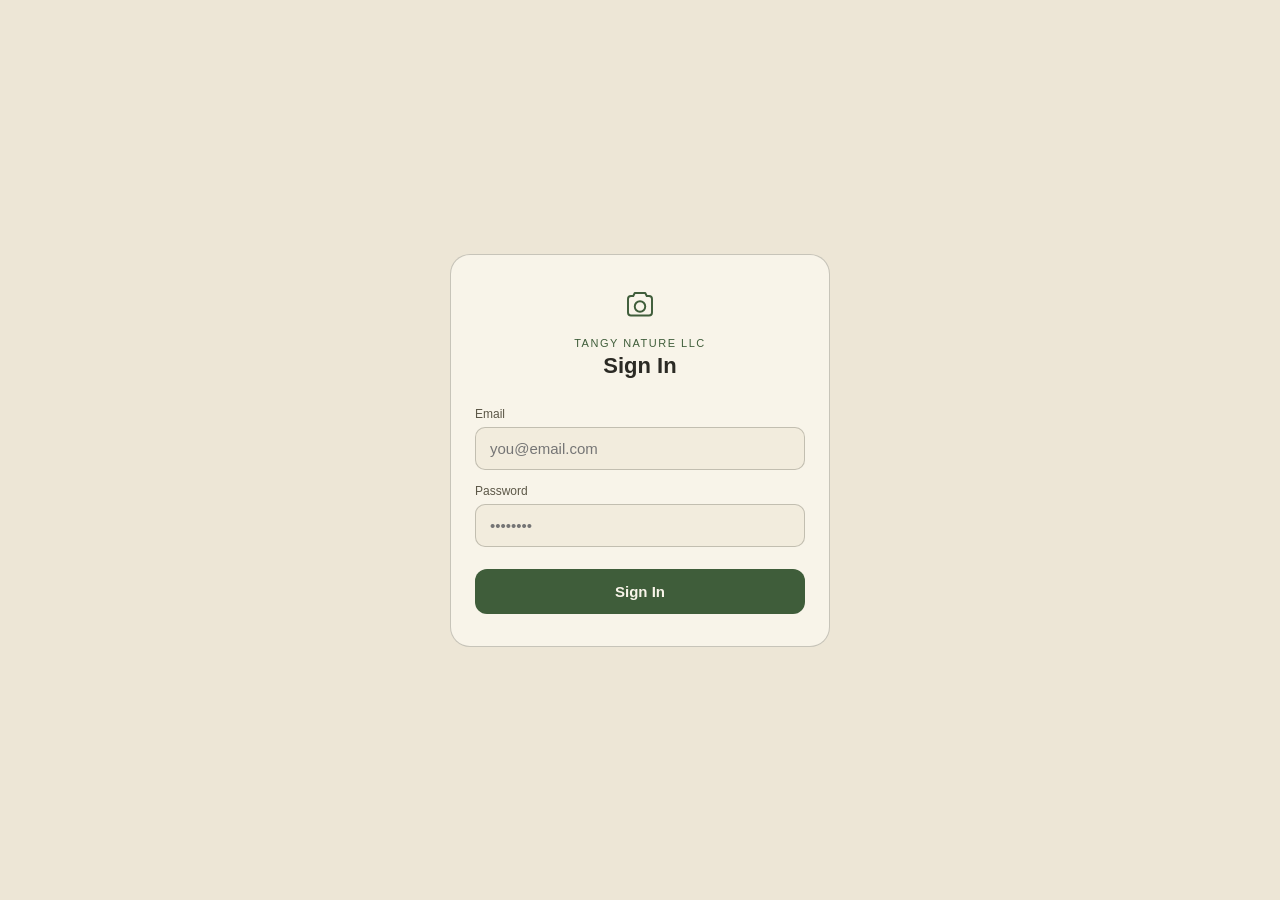
<file: index.html>
<!DOCTYPE html>
<html lang="en">
<head>
<meta charset="UTF-8">
<meta name="viewport" content="width=device-width, initial-scale=1.0">
<meta name="apple-mobile-web-app-capable" content="yes">
<meta name="apple-mobile-web-app-status-bar-style" content="black-translucent">
<meta name="apple-mobile-web-app-title" content="Tangy Nature">
<meta name="theme-color" content="#ede6d6" id="theme-color-meta">
<link rel="manifest" href="manifest.json">
<link rel="apple-touch-icon" href="icon-192.png">
<title>Tangy Nature LLC</title>
<!-- No build step means inline event handlers/styles are load-bearing, so
     script-src/style-src need 'unsafe-inline'. The real value here is
     connect-src: even if a future unescaped sink let a script run, it can
     only talk to this origin and Supabase — nowhere to exfiltrate a stolen
     token to. -->
<meta http-equiv="Content-Security-Policy" content="default-src 'self'; script-src 'self' 'unsafe-inline'; style-src 'self' 'unsafe-inline' https://fonts.googleapis.com; font-src https://fonts.gstatic.com; img-src 'self' data:; connect-src 'self' https://euulsabzjzrdrhmgzxfu.supabase.co; object-src 'none'; base-uri 'self'; frame-ancestors 'none';">
<link href="https://fonts.googleapis.com/css2?family=DM+Mono:wght@400;500&family=DM+Sans:wght@300;400;500;600&family=Source+Serif+4:wght@500;600&display=swap" rel="stylesheet">
<script>
(function(){
  try {
    var saved = localStorage.getItem('tn_theme');
    if (saved === 'light' || saved === 'dark') document.documentElement.setAttribute('data-theme', saved);
  } catch (e) {}
})();
</script>
<link rel="stylesheet" href="styles.css">
</head>
<body>

<!-- LOGIN SCREEN -->
<div id="login-screen" style="position:fixed;inset:0;background:var(--bg);z-index:500;display:flex;align-items:center;justify-content:center;padding:24px;">
  <div style="background:var(--bg2);border:0.5px solid var(--border2);border-radius:20px;padding:32px 24px;width:100%;max-width:380px;">
    <div style="text-align:center;margin-bottom:28px;">
      <div style="margin-bottom:10px;color:var(--amber);"><svg width="36" height="36" viewBox="0 0 24 24" fill="none" stroke="currentColor" stroke-width="1.3"><path d="M4 8a2 2 0 012-2h1.5l1-2h7l1 2H18a2 2 0 012 2v9a2 2 0 01-2 2H6a2 2 0 01-2-2V8z" stroke-linejoin="round"/><circle cx="12" cy="13" r="3.5"/></svg></div>
      <div style="font-size:11px;font-weight:500;letter-spacing:1.5px;color:var(--amber);text-transform:uppercase;margin-bottom:4px;">Tangy Nature LLC</div>
      <div style="font-size:22px;font-weight:600;">Sign In</div>
    </div>
    <div style="margin-bottom:14px;">
      <label style="font-size:12px;font-weight:500;color:var(--text2);display:block;margin-bottom:6px;">Email</label>
      <input id="login-email" type="email" placeholder="you@email.com" style="width:100%;background:var(--bg3);border:0.5px solid var(--border2);border-radius:10px;padding:12px 14px;color:var(--text);font-family:'DM Sans',sans-serif;font-size:15px;outline:none;">
    </div>
    <div style="margin-bottom:22px;">
      <label style="font-size:12px;font-weight:500;color:var(--text2);display:block;margin-bottom:6px;">Password</label>
      <input id="login-password" type="password" placeholder="••••••••" style="width:100%;background:var(--bg3);border:0.5px solid var(--border2);border-radius:10px;padding:12px 14px;color:var(--text);font-family:'DM Sans',sans-serif;font-size:15px;outline:none;" onkeydown="if(event.key==='Enter')doLogin()">
    </div>
    <div id="login-error" style="font-size:13px;color:var(--red);margin-bottom:14px;display:none;text-align:center;"></div>
    <button onclick="doLogin()" id="login-btn" style="width:100%;padding:14px;border-radius:12px;border:none;background:var(--amber);color:var(--on-accent);font-size:15px;font-weight:600;cursor:pointer;font-family:'DM Sans',sans-serif;">Sign In</button>
  </div>
</div>

<div class="app" id="main-app" style="display:none;">

  <!-- TOAST -->
  <div class="toast" id="toast"></div>

  <!-- GLOBAL LOADER -->
  <div id="global-loader" style="display:none;position:fixed;inset:0;background:var(--bg-translucent);z-index:400;flex-direction:column;align-items:center;justify-content:center;gap:12px;">
    <div style="width:36px;height:36px;border:3px solid var(--bg4);border-top-color:var(--amber);border-radius:50%;animation:spin 0.7s linear infinite;"></div>
    <div style="font-size:13px;color:var(--text2);" id="loader-text">Loading…</div>
  </div>

  <!-- DASHBOARD PAGE -->
  <div class="page active" id="page-dashboard">
    <div class="header">
      <div class="header-top">
        <div>
          <div class="header-label" id="dash-header-label">Tangy Nature LLC</div>
          <div class="header-title">Dashboard</div>
          <div class="header-meta" style="font-size:12px;color:var(--text3);margin-top:2px;" id="dash-date"></div>
        </div>
        <div style="display:flex;align-items:center;gap:8px;flex-shrink:0;">
        <div style="position:relative;flex-shrink:0;" data-write-action>
          <button onclick="toggleLogMenu()" id="log-btn" aria-label="Log a record" aria-haspopup="true" style="height:32px;padding:0 12px;border-radius:16px;background:var(--amber);color:var(--on-accent);border:none;font-size:12px;font-weight:600;cursor:pointer;display:flex;align-items:center;gap:5px;font-family:'DM Sans',sans-serif;">
            <svg width="14" height="14" viewBox="0 0 24 24" fill="none" stroke="currentColor" stroke-width="2"><path d="M12 5v14M5 12h14" stroke-linecap="round"/></svg>
            Log
          </button>
          <div id="log-menu" style="display:none;position:absolute;top:38px;right:0;background:var(--bg2);border:0.5px solid var(--border2);border-radius:12px;box-shadow:0 8px 24px var(--shadow-color);padding:6px;min-width:170px;z-index:50;">
            <button onclick="closeLogMenu();openSheet('sku-sheet')" style="width:100%;text-align:left;background:none;border:none;padding:8px 10px;font-size:12px;color:var(--text2);cursor:pointer;display:flex;align-items:center;gap:8px;font-family:'DM Sans',sans-serif;">
              <svg width="14" height="14" viewBox="0 0 24 24" fill="none" stroke="currentColor" stroke-width="1.5"><path d="M4 6h16M4 10h16M4 14h10M4 18h7" stroke-linecap="round"/></svg>
              Catalog
            </button>
            <button onclick="closeLogMenu();openSheet('purchase-sheet')" style="width:100%;text-align:left;background:none;border:none;padding:8px 10px;font-size:12px;color:var(--text2);cursor:pointer;display:flex;align-items:center;gap:8px;font-family:'DM Sans',sans-serif;">
              <svg width="14" height="14" viewBox="0 0 24 24" fill="none" stroke="currentColor" stroke-width="1.5"><path d="M6 2L3 6v14a2 2 0 002 2h14a2 2 0 002-2V6l-3-4z"/><path d="M3 6h18M16 10a4 4 0 01-8 0" stroke-linecap="round"/></svg>
              Purchase
            </button>
            <button onclick="closeLogMenu();openSheet('sale-sheet')" style="width:100%;text-align:left;background:none;border:none;padding:8px 10px;font-size:12px;color:var(--text2);cursor:pointer;display:flex;align-items:center;gap:8px;font-family:'DM Sans',sans-serif;">
              <svg width="14" height="14" viewBox="0 0 24 24" fill="none" stroke="currentColor" stroke-width="1.5"><path d="M12 2v20M17 5H9.5a3.5 3.5 0 000 7h5a3.5 3.5 0 010 7H6" stroke-linecap="round"/></svg>
              Sale
            </button>
            <button onclick="closeLogMenu();openExpenseSheet()" style="width:100%;text-align:left;background:none;border:none;padding:8px 10px;font-size:12px;color:var(--text2);cursor:pointer;display:flex;align-items:center;gap:8px;font-family:'DM Sans',sans-serif;">
              <svg width="14" height="14" viewBox="0 0 24 24" fill="none" stroke="currentColor" stroke-width="1.5"><path d="M9 14l2 2 4-4" stroke-linecap="round" stroke-linejoin="round"/><rect x="3" y="5" width="18" height="14" rx="2"/></svg>
              Expense
            </button>
          </div>
        </div>
        <button onclick="toggleTheme()" id="theme-toggle-btn" aria-label="Toggle dark mode" style="width:32px;height:32px;border-radius:50%;background:var(--bg2);border:0.5px solid var(--border2);color:var(--text2);cursor:pointer;display:flex;align-items:center;justify-content:center;flex-shrink:0;"></button>
        <div style="position:relative;flex-shrink:0;">
          <button onclick="toggleUserMenu()" id="user-avatar-btn" aria-label="Account menu" aria-haspopup="true" style="width:32px;height:32px;border-radius:50%;background:var(--amber);color:var(--on-accent);border:none;font-size:13px;font-weight:600;cursor:pointer;display:flex;align-items:center;justify-content:center;font-family:'DM Sans',sans-serif;">A</button>
          <div id="user-menu" style="display:none;position:absolute;top:38px;right:0;background:var(--bg2);border:0.5px solid var(--border2);border-radius:12px;box-shadow:0 8px 24px var(--shadow-color);padding:6px;min-width:220px;z-index:50;">
            <div style="padding:8px 10px;font-size:11px;color:var(--text3);border-bottom:0.5px solid var(--border);display:flex;align-items:center;gap:6px;">
              <span id="db-dot" style="width:6px;height:6px;border-radius:50%;background:var(--text3);flex-shrink:0;display:inline-block;"></span>
              <span id="db-label" style="overflow:hidden;text-overflow:ellipsis;white-space:nowrap;">Connecting…</span>
            </div>
            <div style="padding:8px 10px;font-size:12px;color:var(--text2);border-bottom:0.5px solid var(--border);display:flex;align-items:center;justify-content:space-between;gap:8px;">
              <span id="user-email" style="overflow:hidden;text-overflow:ellipsis;white-space:nowrap;"></span>
              <span id="role-badge" style="font-size:9px;font-weight:600;letter-spacing:0.5px;padding:2px 7px;border-radius:20px;border:0.5px solid;color:var(--text3);border-color:var(--border2);flex-shrink:0;">USER</span>
            </div>
            <div id="dash-export" style="display:none;border-top:0.5px solid var(--border);margin-top:2px;padding-top:2px;">
              <button onclick="toggleExportSubmenu()" style="width:100%;text-align:left;background:none;border:none;padding:8px 10px;font-size:12px;color:var(--text2);cursor:pointer;display:flex;align-items:center;justify-content:space-between;font-family:'DM Sans',sans-serif;">Export data<svg id="export-chevron" width="12" height="12" viewBox="0 0 16 16" fill="none" stroke="currentColor" stroke-width="1.6" style="transition:transform 0.15s;"><path d="M6 4l4 4-4 4" stroke-linecap="round" stroke-linejoin="round"/></svg></button>
              <div id="export-submenu" style="display:none;">
                <button onclick="exportSales()" style="width:100%;text-align:left;background:none;border:none;padding:7px 10px 7px 20px;font-size:12px;color:var(--text2);cursor:pointer;font-family:'DM Sans',sans-serif;">Sales</button>
                <button onclick="exportPurchases()" style="width:100%;text-align:left;background:none;border:none;padding:7px 10px 7px 20px;font-size:12px;color:var(--text2);cursor:pointer;font-family:'DM Sans',sans-serif;">Purchases</button>
                <button onclick="exportExpenses()" style="width:100%;text-align:left;background:none;border:none;padding:7px 10px 7px 20px;font-size:12px;color:var(--text2);cursor:pointer;font-family:'DM Sans',sans-serif;">Expenses</button>
              </div>
            </div>
            <button onclick="closeExportSubmenu();toggleUserMenu();openUsersSheet()" id="manage-users-btn" style="display:none;width:100%;text-align:left;background:none;border:none;padding:8px 10px;font-size:12px;color:var(--text2);cursor:pointer;font-family:'DM Sans',sans-serif;">Manage users</button>
            <button onclick="closeExportSubmenu();toggleUserMenu();openPasswordSheet()" style="width:100%;text-align:left;background:none;border:none;padding:8px 10px;font-size:12px;color:var(--text2);cursor:pointer;font-family:'DM Sans',sans-serif;">Change password</button>
            <button onclick="signOut()" style="width:100%;text-align:left;background:none;border:none;padding:8px 10px;font-size:12px;color:var(--red);cursor:pointer;font-family:'DM Sans',sans-serif;">Sign out</button>
          </div>
        </div>
        </div>
      </div>
    </div>

    <div id="pending-label-banner-wrap" class="trend-wrap" style="display:none;">
      <div id="pending-label-banner" style="background:var(--red-dim);border:0.5px solid var(--red);border-radius:var(--radius);padding:14px 16px;"></div>
    </div>

    <div class="tabs" id="dash-year-tabs" style="margin-top:4px;"></div>
    <div class="tabs" id="dash-quarter-tabs" style="margin-top:0;display:none;"></div>
    <div class="tabs" id="dash-month-tabs" style="margin-top:0;display:none;"></div>

    <div class="card-grid" id="dash-metrics"></div>

    <div id="dash-trend-wrap" class="trend-wrap" style="display:none;">
      <div class="section-title" style="padding:0;">Monthly Trend</div>
      <div class="trend-card">
        <canvas id="dash-trend-chart"></canvas>
      </div>
    </div>

    <div class="dashboard-grid">
      <div class="dashboard-col-main">
        <div class="section-title">Unsold Inventory</div>
        <div class="list-wrap" id="dash-unsold" style="max-height:320px;overflow-y:auto;-webkit-overflow-scrolling:touch;"></div>
      </div>
      <div class="dashboard-col-side">
        <div class="section-title">Recent Sales</div>
        <div class="list-wrap" id="dash-recent-sales" style="max-height:420px;overflow-y:auto;-webkit-overflow-scrolling:touch;"></div>
      </div>
    </div>

  </div>

  <!-- SKU PAGE -->
  <div class="page" id="page-sku">
    <div class="header">
      <div class="header-top">
        <div>
          <div class="header-label">Catalog</div>
          <div class="header-title">SKUs</div>
        </div>
        <button class="header-action" onclick="openSheet('sku-sheet')">+</button>
      </div>
    </div>
    <div class="search-wrap">
      <div class="search-wrap-inner">
        <span class="search-icon">⌕</span>
        <input class="search-input" id="sku-search" placeholder="Search products…" oninput="renderSKUs()">
      </div>
    </div>
    <div class="tabs" id="sku-tabs">
      <div class="tab active" data-filter="all" onclick="setSkuFilter(this)">All</div>
      <div class="tab" data-filter="Camera" onclick="setSkuFilter(this)">Cameras</div>
      <div class="tab" data-filter="Lens" onclick="setSkuFilter(this)">Lenses</div>
      <div class="tab" data-filter="Accessory" onclick="setSkuFilter(this)">Accessories</div>
    </div>
    <div id="sku-count" style="font-size:12px;color:var(--text3);padding:0 16px 8px;"></div>
    <div class="list-wrap" id="sku-list" style="overflow-y:auto;-webkit-overflow-scrolling:touch;max-height:calc(100vh - 280px);"></div>
  </div>

  <!-- PURCHASES PAGE -->
  <div class="page" id="page-purchases">
    <div class="header">
      <div class="header-top">
        <div>
          <div class="header-label">Inventory</div>
          <div class="header-title">Purchases</div>
        </div>
        <div style="display:flex;gap:8px;align-items:center;">
          <button onclick="showPage('linked')" style="background:var(--bg3);border:0.5px solid var(--border2);color:var(--text2);border-radius:20px;padding:6px 12px;font-size:12px;font-weight:500;cursor:pointer;font-family:'DM Sans',sans-serif;display:flex;align-items:center;"><svg width="14" height="14" viewBox="0 0 16 16" fill="none" stroke="currentColor" stroke-width="1.4" style="vertical-align:-2px;margin-right:6px;"><path d="M6.5 9.5a2.5 2.5 0 003.5 0l2-2a2.5 2.5 0 00-3.5-3.5L7.5 5" stroke-linecap="round"/><path d="M9.5 6.5a2.5 2.5 0 00-3.5 0l-2 2a2.5 2.5 0 003.5 3.5l1-1" stroke-linecap="round"/></svg>Linked</button>
          <button class="header-action" onclick="openSheet('purchase-sheet')">+</button>
        </div>
      </div>
    </div>
    <div class="search-wrap">
      <div class="search-wrap-inner">
        <span class="search-icon">⌕</span>
        <input class="search-input" id="purchase-search" placeholder="Search purchases…" oninput="renderPurchases()">
      </div>
    </div>
    <div class="tabs" id="purchase-tabs">
      <div class="tab active" data-filter="all" onclick="setPurchaseFilter(this)">All</div>
      <div class="tab" data-filter="unsold" onclick="setPurchaseFilter(this)">Unsold</div>
      <div class="tab" data-filter="sold" onclick="setPurchaseFilter(this)">Sold</div>
      <div class="tab" data-filter="trade" onclick="setPurchaseFilter(this)">Trades</div>
    </div>
    <div class="tabs" id="purchase-type-tabs">
      <div class="tab active" data-type="all" onclick="setPurchaseType(this)">All Types</div>
      <div class="tab" data-type="Camera" onclick="setPurchaseType(this)">Camera</div>
      <div class="tab" data-type="Lens" onclick="setPurchaseType(this)">Lens</div>
      <div class="tab" data-type="Drone" onclick="setPurchaseType(this)">Drone</div>
      <div class="tab" data-type="Accessory" onclick="setPurchaseType(this)">Accessory</div>
      <div class="tab" data-type="Flash" onclick="setPurchaseType(this)">Flash</div>
    </div>
    <div class="tabs" id="purchase-year-tabs" style="margin-top:0;"></div>
    <div class="tabs" id="purchase-quarter-tabs" style="margin-top:0;display:none;"></div>
    <div class="tabs" id="purchase-month-tabs" style="margin-top:0;display:none;"></div>
    <div style="display:flex;align-items:center;justify-content:space-between;gap:8px;padding:0 16px 8px;">
      <div id="purchase-count" style="font-size:12px;color:var(--text3);"></div>
      <div id="unsold-share-actions" style="display:none;gap:8px;flex-shrink:0;">
        <button onclick="copyUnsoldInventory()" style="background:var(--bg3);border:0.5px solid var(--border2);color:var(--text2);border-radius:20px;padding:5px 12px;font-size:11px;font-weight:500;cursor:pointer;font-family:'DM Sans',sans-serif;display:flex;align-items:center;"><svg width="12" height="12" viewBox="0 0 16 16" fill="none" stroke="currentColor" stroke-width="1.4" style="vertical-align:-1px;margin-right:5px;"><rect x="5" y="5" width="8" height="9" rx="1"/><path d="M3 11V3a1 1 0 011-1h6" stroke-linecap="round"/></svg>Copy List</button>
        <button onclick="downloadUnsoldInventory()" style="background:var(--bg3);border:0.5px solid var(--border2);color:var(--text2);border-radius:20px;padding:5px 12px;font-size:11px;font-weight:500;cursor:pointer;font-family:'DM Sans',sans-serif;display:flex;align-items:center;"><svg width="12" height="12" viewBox="0 0 16 16" fill="none" stroke="currentColor" stroke-width="1.4" style="vertical-align:-1px;margin-right:5px;"><path d="M8 2v8M4.5 7L8 10.5 11.5 7M3 13.5h10" stroke-linecap="round" stroke-linejoin="round"/></svg>Download</button>
      </div>
    </div>
    <div class="list-wrap" id="purchase-list" style="overflow-y:auto;-webkit-overflow-scrolling:touch;max-height:calc(100vh - 280px);"></div>
  </div>

  <!-- SALES PAGE -->
  <div class="page" id="page-sales">
    <div class="header">
      <div class="header-top">
        <div>
          <div class="header-label">Revenue</div>
          <div class="header-title">Sales</div>
        </div>
        <button class="header-action" onclick="openSheet('sale-sheet')">+</button>
      </div>
    </div>
    <div class="search-wrap">
      <div class="search-wrap-inner">
        <span class="search-icon">⌕</span>
        <input class="search-input" id="sale-search" placeholder="Search sales…" oninput="renderSales()">
      </div>
    </div>
    <div class="tabs" id="sale-tabs">
      <div class="tab active" data-filter="all" onclick="setSaleFilter(this)">All</div>
      <div class="tab" data-filter="paypal" onclick="setSaleFilter(this)">Pending PayPal</div>
      <div class="tab" data-filter="profit" onclick="setSaleFilter(this)">Profit+</div>
      <div class="tab" data-filter="loss" onclick="setSaleFilter(this)">Loss</div>
      <div class="tab" data-filter="facebook" onclick="setSaleFilter(this)">Facebook</div>
      <div class="tab" data-filter="ebay" onclick="setSaleFilter(this)">eBay</div>
    </div>
    <div class="tabs" id="sale-type-tabs">
      <div class="tab active" data-type="all" onclick="setSaleType(this)">All Types</div>
      <div class="tab" data-type="Camera" onclick="setSaleType(this)">Camera</div>
      <div class="tab" data-type="Lens" onclick="setSaleType(this)">Lens</div>
      <div class="tab" data-type="Drone" onclick="setSaleType(this)">Drone</div>
      <div class="tab" data-type="Accessory" onclick="setSaleType(this)">Accessory</div>
      <div class="tab" data-type="Flash" onclick="setSaleType(this)">Flash</div>
    </div>
    <div class="tabs" id="sale-year-tabs" style="margin-top:0;"></div>
    <div class="tabs" id="sale-quarter-tabs" style="margin-top:0;display:none;"></div>
    <div class="tabs" id="sale-month-tabs" style="margin-top:0;display:none;"></div>
    <div id="paypal-summary" style="display:none;margin:0 16px 12px;background:var(--bg2);border:0.5px solid var(--amber);border-radius:var(--radius);padding:14px 16px;">
      <div style="font-size:11px;font-weight:600;letter-spacing:1px;color:var(--amber);margin-bottom:6px;">PENDING PAYPAL TRANSFER</div>
      <div style="display:flex;justify-content:space-between;align-items:center;">
        <div>
          <div style="font-size:22px;font-weight:600;color:var(--green);" id="paypal-total">$0.00</div>
          <div style="font-size:12px;color:var(--text3);margin-top:2px;" id="paypal-count">0 sales pending</div>
        </div>
        <div style="font-size:12px;color:var(--text2);text-align:right;line-height:1.5;">Tap a sale below<br>to release funds</div>
      </div>
    </div>
    <div id="sale-count" style="font-size:12px;color:var(--text3);padding:0 16px 8px;"></div>
    <div class="list-wrap" id="sale-list" style="overflow-y:auto;-webkit-overflow-scrolling:touch;max-height:calc(100vh - 280px);"></div>
  </div>

  <!-- EXPENSES PAGE -->
  <div class="page" id="page-expenses">
    <div class="header">
      <div class="header-top">
        <div>
          <div class="header-label">Overhead</div>
          <div class="header-title">Expenses</div>
        </div>
        <button class="header-action" onclick="openExpenseSheet()">+</button>
      </div>
    </div>
    <div class="card-grid" id="exp-metrics"></div>
    <div class="tabs" id="exp-tabs">
      <div class="tab active" data-filter="all" onclick="setExpFilter(this)">All</div>
      <div class="tab" data-filter="Cam Accessories" onclick="setExpFilter(this)">Accessories</div>
      <div class="tab" data-filter="Backdrop" onclick="setExpFilter(this)">Backdrops</div>
      <div class="tab" data-filter="Shipping" onclick="setExpFilter(this)">Shipping</div>
      <div class="tab" data-filter="Display Board" onclick="setExpFilter(this)">Display</div>
      <div class="tab" data-filter="Others" onclick="setExpFilter(this)">Others</div>
    </div>
    <div id="exp-count" style="font-size:12px;color:var(--text3);padding:0 16px 8px;"></div>
    <div class="list-wrap" id="expense-list" style="overflow-y:auto;-webkit-overflow-scrolling:touch;max-height:calc(100vh - 340px);"></div>
  </div>


  <!-- LINKED RECORDS PAGE -->
  <div class="page" id="page-linked">
    <div class="header">
      <div class="header-top">
        <div>
          <div class="header-label">Traceability</div>
          <div class="header-title">Linked Records</div>
          <div class="header-subtitle" id="linked-subtitle"></div>
        </div>
        <button onclick="showPage('purchases')" style="background:var(--bg3);border:0.5px solid var(--border2);color:var(--text2);border-radius:20px;padding:6px 12px;font-size:12px;font-weight:500;cursor:pointer;font-family:'DM Sans',sans-serif;display:flex;align-items:center;"><svg width="14" height="14" viewBox="0 0 16 16" fill="none" stroke="currentColor" stroke-width="1.6" style="vertical-align:-2px;margin-right:6px;"><path d="M10 3L5 8l5 5" stroke-linecap="round" stroke-linejoin="round"/></svg>Back</button>
      </div>
    </div>
    <div class="search-wrap">
      <div class="search-wrap-inner">
        <span class="search-icon">⌕</span>
        <input class="search-input" id="linked-search" placeholder="Search by product or ID…" oninput="renderLinked()">
      </div>
    </div>
    <div class="tabs" id="linked-tabs">
      <div class="tab active" data-filter="all" onclick="setLinkedFilter(this)">All</div>
      <div class="tab" data-filter="sold" onclick="setLinkedFilter(this)">Sold</div>
      <div class="tab" data-filter="unsold" onclick="setLinkedFilter(this)">Unsold</div>
      <div class="tab" data-filter="trade" onclick="setLinkedFilter(this)">Trades</div>
    </div>
    <div id="linked-list" style="margin:0 16px 12px;"></div>
  </div>

  <!-- INSIGHTS PAGE (merged Summary + Pricing) -->
  <div class="page" id="page-summary">
    <div class="header">
      <div class="header-label">Overview</div>
      <div class="header-title">Insights</div>
    </div>
    <div class="search-wrap">
      <div class="search-wrap-inner">
        <span class="search-icon">⌕</span>
        <input class="search-input" id="summary-search" placeholder="Search by product or brand…" oninput="renderSummary()">
      </div>
    </div>
    <div style="display:flex;align-items:center;gap:8px;padding:0 16px 10px;">
      <span style="font-size:11px;color:var(--text3);white-space:nowrap;">Sort by</span>
      <select id="summary-sort-select" onchange="renderSummary()" style="flex:1;background:var(--bg3);border:0.5px solid var(--border2);color:var(--text);border-radius:8px;padding:6px 10px;font-size:12px;font-family:'DM Sans',sans-serif;cursor:pointer;-webkit-appearance:none;">
        <option value="sku">SKU Number</option>
        <option value="capital">Capital Tied Up ↓</option>
        <option value="profit">Total Profit ↓</option>
        <option value="margin">Avg Margin ↓</option>
        <option value="days">Avg Days to Sell ↑</option>
        <option value="rem">Most Unsold ↓</option>
        <option value="sellpct">Sell-Through % ↓</option>
      </select>
    </div>
    <div class="tabs" id="summary-tabs">
      <div class="tab active" data-filter="all" onclick="setSummaryFilter(this)">All</div>
      <div class="tab" data-filter="remaining" onclick="setSummaryFilter(this)">Unsold</div>
      <div class="tab" data-filter="Camera" onclick="setSummaryFilter(this)">Cameras</div>
      <div class="tab" data-filter="Lens" onclick="setSummaryFilter(this)">Lenses</div>
      <div class="tab" data-filter="Accessory" onclick="setSummaryFilter(this)">Accessories</div>
    </div>
    <div id="summary-count" style="font-size:12px;color:var(--text3);padding:0 16px 8px;"></div>
    <div id="summary-list" style="padding:0 16px 100px;"></div>
  </div>

  <!-- PRICING PAGE (defunct — merged into Insights) -->
  <div class="page" id="page-pricing"></div>

  <!-- BOTTOM NAV -->
  <nav class="nav" style="overflow-x:auto;scrollbar-width:none;">
    <button class="nav-btn active" id="nav-dashboard" onclick="showPage('dashboard')">
      <div class="nav-icon"><svg width="20" height="20" fill="none" viewBox="0 0 24 24"><rect x="3" y="3" width="7" height="7" rx="1.5" stroke="currentColor" stroke-width="1.5"/><rect x="14" y="3" width="7" height="7" rx="1.5" stroke="currentColor" stroke-width="1.5"/><rect x="3" y="14" width="7" height="7" rx="1.5" stroke="currentColor" stroke-width="1.5"/><rect x="14" y="14" width="7" height="7" rx="1.5" stroke="currentColor" stroke-width="1.5"/></svg></div>
      Dashboard
    </button>
    <button class="nav-btn" id="nav-sku" onclick="showPage('sku')">
      <div class="nav-icon"><svg width="20" height="20" fill="none" viewBox="0 0 24 24"><path d="M4 6h16M4 10h16M4 14h10M4 18h7" stroke="currentColor" stroke-width="1.5" stroke-linecap="round"/></svg></div>
      Catalog
    </button>
    <button class="nav-btn" id="nav-purchases" onclick="showPage('purchases')">
      <div class="nav-icon"><svg width="20" height="20" fill="none" viewBox="0 0 24 24"><path d="M6 2L3 6v14a2 2 0 002 2h14a2 2 0 002-2V6l-3-4z" stroke="currentColor" stroke-width="1.5"/><path d="M3 6h18M16 10a4 4 0 01-8 0" stroke="currentColor" stroke-width="1.5" stroke-linecap="round"/></svg></div>
      Purchases
    </button>
    <button class="nav-btn" id="nav-sales" onclick="showPage('sales')">
      <div class="nav-icon"><svg width="20" height="20" fill="none" viewBox="0 0 24 24"><path d="M12 2v20M17 5H9.5a3.5 3.5 0 000 7h5a3.5 3.5 0 010 7H6" stroke="currentColor" stroke-width="1.5" stroke-linecap="round"/></svg></div>
      Sales
    </button>
    <button class="nav-btn" id="nav-expenses" onclick="showPage('expenses')">
      <div class="nav-icon"><svg width="20" height="20" fill="none" viewBox="0 0 24 24"><path d="M9 14l2 2 4-4" stroke="currentColor" stroke-width="1.5" stroke-linecap="round" stroke-linejoin="round"/><rect x="3" y="5" width="18" height="14" rx="2" stroke="currentColor" stroke-width="1.5"/></svg></div>
      Expenses
    </button>
    <button class="nav-btn" id="nav-summary" onclick="showPage('summary')">
      <div class="nav-icon"><svg width="20" height="20" fill="none" viewBox="0 0 24 24"><path d="M3 3h18v4H3zM3 10h18v4H3zM3 17h18v4H3z" stroke="currentColor" stroke-width="1.5" stroke-linejoin="round"/></svg></div>
      Summary
    </button>
  </nav>
</div>

<!-- SKU SHEET -->
<div class="sheet-overlay" id="sku-overlay" onclick="closeSheet('sku-sheet')"></div>
<div class="sheet" id="sku-sheet">
  <div class="sheet-handle"></div>
  <div class="sheet-header">
    <div class="sheet-title" id="sku-sheet-title">New SKU</div>
    <button class="sheet-close" aria-label="Close SKU form" onclick="closeSheet('sku-sheet')"><svg width="14" height="14" viewBox="0 0 16 16" fill="none" stroke="currentColor" stroke-width="1.6"><path d="M3.5 3.5l9 9M12.5 3.5l-9 9" stroke-linecap="round"/></svg></button>
  </div>
  <div class="sheet-body">
    <input type="hidden" id="sku-edit-id">
    <div class="form-row">
      <div class="form-group">
        <label class="form-label">Brand</label>
        <input class="form-input" id="sku-brand" placeholder="Sony">
      </div>
      <div class="form-group">
        <label class="form-label">Type</label>
        <select class="form-select" id="sku-type">
          <option value="Camera">Camera</option>
          <option value="Lens">Lens</option>
          <option value="Accessory">Accessory</option>
          <option value="Drone">Drone</option>
          <option value="Flash">Flash</option>
        </select>
      </div>
    </div>
    <div class="form-group">
      <label class="form-label">Product name</label>
      <input class="form-input" id="sku-product" placeholder="Sony Alpha 7 III">
    </div>
    <button type="button" class="btn btn-secondary" id="sku-details-toggle" onclick="toggleSkuDetails()" style="margin-bottom:16px;">+ Add Details</button>
    <div id="sku-extra-details" style="display:none;">
      <div class="form-row">
        <div class="form-group">
          <label class="form-label">Sensor</label>
          <select class="form-select" id="sku-sensor">
            <option value="">—</option>
            <option value="Full Frame">Full Frame</option>
            <option value="APS-C">APS-C</option>
            <option value="Micro 4/3">Micro 4/3</option>
            <option value="Medium Format">Medium Format</option>
            <option value="1 inch">1 inch</option>
          </select>
        </div>
        <div class="form-group">
          <label class="form-label">Megapixels</label>
          <input class="form-input" id="sku-mp" type="number" placeholder="24.2">
        </div>
      </div>
      <div class="form-row">
        <div class="form-group">
          <label class="form-label">Max FPS</label>
          <input class="form-input" id="sku-fps" type="number" placeholder="10">
        </div>
        <div class="form-group">
          <label class="form-label">Video</label>
          <input class="form-input" id="sku-video" placeholder="4K/30p">
        </div>
      </div>
      <div class="form-row">
        <div class="form-group">
          <label class="form-label">Lens type</label>
          <input class="form-input" id="sku-lens-type" placeholder="Standard Zoom">
        </div>
        <div class="form-group">
          <label class="form-label">Max aperture</label>
          <input class="form-input" id="sku-aperture" type="number" step="0.1" placeholder="2.8">
        </div>
      </div>
    </div>
    <div class="btn-row" id="sku-btn-row">
      <button class="btn btn-primary" onclick="saveSKU()">Save SKU</button>
    </div>
  </div>
</div>

<!-- PURCHASE SHEET -->
<div class="sheet-overlay" id="purchase-overlay" onclick="closeSheet('purchase-sheet')"></div>
<div class="sheet" id="purchase-sheet">
  <div class="sheet-handle"></div>
  <div class="sheet-header">
    <div class="sheet-title" id="purchase-sheet-title">Log Purchase</div>
    <button class="sheet-close" aria-label="Close purchase form" onclick="closeSheet('purchase-sheet')"><svg width="14" height="14" viewBox="0 0 16 16" fill="none" stroke="currentColor" stroke-width="1.6"><path d="M3.5 3.5l9 9M12.5 3.5l-9 9" stroke-linecap="round"/></svg></button>
  </div>
  <div class="sheet-body">
    <input type="hidden" id="purchase-edit-id">
    <div class="form-group" style="position:relative;">
      <label class="form-label">Product (SKU)</label>
      <input class="form-input" id="purchase-sku-search" placeholder="Search products…" autocomplete="off"
        oninput="filterSkuDropdown()" onfocus="filterSkuDropdown()" onblur="setTimeout(()=>hideSkuDropdown(),200)">
      <input type="hidden" id="purchase-sku">
      <div id="sku-dropdown" style="display:none;position:absolute;top:100%;left:0;right:0;background:var(--bg3);border:0.5px solid var(--border2);border-radius:var(--radius-sm);z-index:50;max-height:220px;overflow-y:auto;box-shadow:0 8px 24px var(--shadow-color);"></div>
    </div>
    <div class="form-row">
      <div class="form-group">
        <label class="form-label">Purchased</label>
        <input class="form-input" id="purchase-date" type="date">
      </div>
      <div class="form-group">
        <label class="form-label">Listed On</label>
        <input class="form-input" id="purchase-listed-date" type="date">
        <div class="form-hint">When it went up for sale — leave blank if not listed yet</div>
      </div>
    </div>
    <div class="form-row">
      <div class="form-group">
        <label class="form-label">Source</label>
        <select class="form-select" id="purchase-source">
          <option>Facebook</option>
          <option>eBay</option>
          <option>Greentoe</option>
          <option>PayPal</option>
          <option>Family</option>
          <option>Other</option>
        </select>
      </div>
      <div class="form-group">
        <label class="form-label">Payment via</label>
        <select class="form-select" id="purchase-payment">
          <option>Cash</option>
          <option>Zelle</option>
          <option>Venmo</option>
          <option>PayPal F&F</option>
          <option>PayPal G&S</option>
          <option>Credit Card</option>
        </select>
      </div>
    </div>
    <div class="form-row">
      <div class="form-group">
        <label class="form-label">Price per unit ($)</label>
        <input class="form-input" id="purchase-price" type="number" step="0.01" placeholder="0.00" oninput="calcPurchaseCost()">
      </div>
      <div class="form-group">
        <label class="form-label">Qty</label>
        <input class="form-input" id="purchase-qty" type="number" min="1" step="1" value="1" oninput="calcPurchaseCost()">
        <div class="form-hint" id="purchase-qty-hint">Buying multiples of this SKU? Each becomes its own record so you can sell & track profit per unit.</div>
      </div>
    </div>
    <div class="form-row">
      <div class="form-group">
        <label class="form-label">Shipping ($)</label>
        <input class="form-input" id="purchase-shipping" type="number" step="0.01" value="0" oninput="calcPurchaseCost()">
      </div>
      <div class="form-group">
        <label class="form-label">Gas ($)</label>
        <input class="form-input" id="purchase-gas" type="number" step="0.01" value="0" oninput="calcPurchaseCost()">
      </div>
    </div>
    <div class="form-row">
      <div class="form-group">
        <label class="form-label">State</label>
        <input class="form-input" id="purchase-state" placeholder="MA" maxlength="2">
      </div>
      <div class="form-group">
        <label class="form-label">Item Condition</label>
        <select class="form-select" id="purchase-condition">
          <option value="">— Select condition —</option>
          <option value="Like New">Like New</option>
          <option value="Excellent">Excellent</option>
          <option value="Good">Good</option>
          <option value="Well Used">Well Used</option>
          <option value="Heavily Used">Heavily Used</option>
        </select>
      </div>
    </div>
    <div class="form-group">
      <label class="form-label">Acquisition Type</label>
      <div style="display:flex;gap:8px;margin-bottom:4px;">
        <button type="button" id="acq-cash" onclick="setAcqType('cash')" style="flex:1;padding:10px;border-radius:var(--radius-sm);border:0.5px solid var(--amber);background:var(--amber);color:var(--on-accent);font-family:DM Sans,sans-serif;font-size:13px;font-weight:600;cursor:pointer;">Cash Buy</button>
        <button type="button" id="acq-trade" onclick="setAcqType('trade')" style="flex:1;padding:10px;border-radius:var(--radius-sm);border:0.5px solid var(--border2);background:var(--bg3);color:var(--text2);font-family:DM Sans,sans-serif;font-size:13px;font-weight:600;cursor:pointer;">Trade</button>
      </div>
      <input type="hidden" id="purchase-is-trade" value="0">
    </div>
    <div id="trade-link-group" style="display:none;" class="form-group">
      <label class="form-label">Sales given away in this trade</label>
      <div id="purchase-trade-selected" style="display:flex;flex-wrap:wrap;gap:6px;margin-bottom:8px;min-height:0;"></div>
      <select class="form-select" id="purchase-trade-sale" onchange="addTradeSale()" >
        <option value="">+ Add a sale given in trade…</option>
      </select>
      <div class="form-hint">You can link multiple sales given away</div>
    </div>
    <div class="form-group">
      <label class="form-label">Comments</label>
      <textarea class="form-textarea" id="purchase-comments" placeholder="Optional notes…"></textarea>
    </div>
    <div class="card" style="margin:0 0 16px;padding:12px 16px;">
      <div class="detail-row">
        <span class="detail-key">Gross cost</span>
        <span class="detail-val mono" id="p-gross">$0.00</span>
      </div>
      <div class="detail-row">
        <span class="detail-key">Net cost (+ fees)</span>
        <span class="detail-val mono amber" id="p-net">$0.00</span>
      </div>
      <div class="detail-row" id="p-perunit-row" style="display:none;">
        <span class="detail-key">Cost basis per unit</span>
        <span class="detail-val mono amber" id="p-perunit">$0.00</span>
      </div>
    </div>
    <div class="btn-row" id="purchase-btn-row">
      <button class="btn btn-primary" onclick="savePurchase()">Log Purchase</button>
    </div>
  </div>
</div>

<!-- SALE SHEET -->
<div class="sheet-overlay" id="sale-overlay" onclick="closeSheet('sale-sheet')"></div>
<div class="sheet" id="sale-sheet">
  <div class="sheet-handle"></div>
  <div class="sheet-header">
    <div class="sheet-title" id="sale-sheet-title">Log Sale</div>
    <button class="sheet-close" aria-label="Close sale form" onclick="closeSheet('sale-sheet')"><svg width="14" height="14" viewBox="0 0 16 16" fill="none" stroke="currentColor" stroke-width="1.6"><path d="M3.5 3.5l9 9M12.5 3.5l-9 9" stroke-linecap="round"/></svg></button>
  </div>
  <div class="sheet-body">
    <input type="hidden" id="sale-edit-id">
    <div class="form-group">
      <label class="form-label">Purchase (item being sold)</label>
      <select class="form-select" id="sale-purchase" onchange="onSalePurchaseChange()"></select>
    </div>
    <div class="form-row">
      <div class="form-group">
        <label class="form-label">Date</label>
        <input class="form-input" id="sale-date" type="date">
      </div>
      <div class="form-group">
        <label class="form-label">Channel</label>
        <select class="form-select" id="sale-source">
          <option>Facebook</option>
          <option>eBay</option>
          <option>PayPal</option>
          <option>Family</option>
          <option>Other</option>
        </select>
      </div>
    </div>
    <div class="form-row">
      <div class="form-group">
        <label class="form-label">Sale price ($)</label>
        <input class="form-input" id="sale-price" type="number" step="0.01" placeholder="0.00" oninput="calcSaleProfit()">
      </div>
      <div class="form-group">
        <label class="form-label">Buyer state</label>
        <input class="form-input" id="sale-state" placeholder="NY" maxlength="2">
      </div>
    </div>
    <div class="form-row">
      <div class="form-group">
        <label class="form-label">Shipping charged ($)</label>
        <input class="form-input" id="sale-ship-charged" type="number" step="0.01" value="0" oninput="calcSaleProfit()">
      </div>
      <div class="form-group">
        <label class="form-label">Shipping paid ($)</label>
        <input class="form-input" id="sale-ship-paid" type="number" step="0.01" value="0" oninput="calcSaleProfit()">
      </div>
    </div>
    <div class="form-group" style="margin-top:-8px;">
      <label class="form-label" style="display:flex;align-items:center;gap:8px;cursor:pointer;">
        <input type="checkbox" id="sale-use-shippo" onchange="toggleUseShippo()" style="width:16px;height:16px;">
        Buy this label via Shippo (uncheck if buying elsewhere)
      </label>
      <button type="button" id="sale-get-rates-btn" class="btn btn-secondary" style="display:none;margin-top:8px;font-size:13px;padding:10px;" onclick="openShipLabelForSale()"><svg width="14" height="14" viewBox="0 0 16 16" fill="none" stroke="currentColor" stroke-width="1.4" style="vertical-align:-2px;margin-right:6px;"><path d="M2 2h5.5L14 8.5 8.5 14 2 7.5V2z" stroke-linejoin="round"/><circle cx="5" cy="5" r="1" fill="currentColor" stroke="none"/></svg>Get Shipping Rates</button>
      <div class="form-hint" id="sale-label-hint"></div>
    </div>
    <div class="form-row">
      <div class="form-group">
        <label class="form-label">Carrier</label>
        <select class="form-select" id="sale-carrier">
          <option value="">— Select carrier —</option>
          <option value="USPS">USPS</option>
          <option value="UPS">UPS</option>
          <option value="FedEx">FedEx</option>
        </select>
      </div>
      <div class="form-group">
        <label class="form-label">Tracking number</label>
        <input class="form-input" id="sale-tracking" placeholder="Auto-filled if bought via Shippo, or enter manually">
      </div>
    </div>
    <input type="hidden" id="sale-tracking-url">
    <input type="hidden" id="sale-label-url">
    <div class="form-row">
      <div class="form-group">
        <label class="form-label">Platform fees (%)</label>
        <input class="form-input" id="sale-fees-pct" type="number" step="0.1" value="0" placeholder="13.25 for eBay" oninput="calcSaleProfit()">
      </div>
      <div class="form-group">
        <label class="form-label">Fixed fee ($)</label>
        <input class="form-input" id="sale-fees-fixed" type="number" step="0.01" value="0" oninput="calcSaleProfit()">
      </div>
    </div>
    <div class="form-group">
      <label class="form-label">G&A / Other costs ($)</label>
      <input class="form-input" id="sale-ga" type="number" step="0.01" value="0" oninput="calcSaleProfit()">
    </div>
    <div class="form-group">
      <label class="form-label">Sale type</label>
      <div style="display:flex;gap:8px;">
        <button id="sale-type-cash" onclick="setSaleAcqType('cash')" style="flex:1;padding:10px;border-radius:var(--radius-sm);border:0.5px solid var(--amber);background:var(--amber);color:var(--on-accent);font-size:13px;font-weight:600;cursor:pointer;font-family:'DM Sans',sans-serif;">Cash Sale</button>
        <button id="sale-type-trade" onclick="setSaleAcqType('trade')" style="flex:1;padding:10px;border-radius:var(--radius-sm);border:0.5px solid var(--border2);background:var(--bg3);color:var(--text2);font-size:13px;font-weight:600;cursor:pointer;font-family:'DM Sans',sans-serif;">Trade</button>
      </div>
    </div>
    <div class="form-group" id="sale-trade-group" style="display:none;">
      <label class="form-label">Purchases received in this trade</label>
      <div id="sale-trade-selected" style="display:flex;flex-wrap:wrap;gap:6px;margin-bottom:8px;min-height:0;"></div>
      <select class="form-select" id="sale-trade-purchase" onchange="addTradePurchase()">
        <option value="">+ Add a purchase received in trade…</option>
      </select>
      <div class="form-hint">You can link multiple purchases received</div>
    </div>
    <div class="form-group">
      <label class="form-label">Comments</label>
      <textarea class="form-textarea" id="sale-comments" placeholder="Optional notes…"></textarea>
    </div>
    <div class="card" style="margin:0 0 16px;padding:12px 16px;">
      <div class="detail-row">
        <span class="detail-key">Sale price</span>
        <span class="detail-val mono" id="s-price">$0.00</span>
      </div>
      <div class="detail-row">
        <span class="detail-key">+ Shipping charged</span>
        <span class="detail-val mono" id="s-shipcharged">$0.00</span>
      </div>
      <div class="detail-row">
        <span class="detail-key">= Gross sale</span>
        <span class="detail-val mono" id="s-gross">$0.00</span>
      </div>
      <div class="detail-row">
        <span class="detail-key">− Platform fees</span>
        <span class="detail-val mono" id="s-fees" style="color:var(--red);">$0.00</span>
      </div>
      <div class="detail-row">
        <span class="detail-key">− Shipping paid</span>
        <span class="detail-val mono" id="s-shippaid" style="color:var(--red);">$0.00</span>
      </div>
      <div class="detail-row">
        <span class="detail-key">− G&A / other</span>
        <span class="detail-val mono" id="s-ga" style="color:var(--red);">$0.00</span>
      </div>
      <div class="detail-row">
        <span class="detail-key">= Net sale</span>
        <span class="detail-val mono" id="s-net">$0.00</span>
      </div>
      <div class="detail-row">
        <span class="detail-key">− Net cost basis</span>
        <span class="detail-val mono" id="s-cost" style="color:var(--red);">$0.00</span>
      </div>
      <div class="detail-row">
        <span class="detail-key">= Net profit</span>
        <span class="detail-val mono" id="s-profit" style="font-size:16px;">$0.00</span>
      </div>
      <div class="detail-row">
        <span class="detail-key">Margin</span>
        <span class="detail-val mono" id="s-margin">0.0%</span>
      </div>
    </div>
    <div class="btn-row" id="sale-btn-row">
      <button class="btn btn-primary" onclick="saveSale()">Log Sale</button>
    </div>
  </div>
</div>

<!-- EDIT SALE TRADES SHEET -->
<div class="sheet-overlay" id="sale-trades-overlay" onclick="closeSheet('sale-trades-sheet')"></div>
<div class="sheet" id="sale-trades-sheet">
  <div class="sheet-handle"></div>
  <div class="sheet-header">
    <div class="sheet-title">Edit Trades</div>
    <button class="sheet-close" aria-label="Close trade details" onclick="closeSheet('sale-trades-sheet')"><svg width="14" height="14" viewBox="0 0 16 16" fill="none" stroke="currentColor" stroke-width="1.6"><path d="M3.5 3.5l9 9M12.5 3.5l-9 9" stroke-linecap="round"/></svg></button>
  </div>
  <div class="sheet-body">
    <input type="hidden" id="trade-edit-sale-id">
    <div class="form-group">
      <label class="form-label">Mark as trade</label>
      <div style="display:flex;gap:8px;">
        <button id="te-cash" onclick="setTradeEditType('cash')" style="flex:1;padding:10px;border-radius:var(--radius-sm);border:0.5px solid var(--amber);background:var(--amber);color:var(--on-accent);font-size:13px;font-weight:600;cursor:pointer;font-family:'DM Sans',sans-serif;">Cash Sale</button>
        <button id="te-trade" onclick="setTradeEditType('trade')" style="flex:1;padding:10px;border-radius:var(--radius-sm);border:0.5px solid var(--border2);background:var(--bg3);color:var(--text2);font-size:13px;font-weight:600;cursor:pointer;font-family:'DM Sans',sans-serif;">Trade</button>
      </div>
    </div>
    <div class="form-group" id="te-trade-group" style="display:none;">
      <label class="form-label">Purchases received in this trade</label>
      <div id="te-chips" style="display:flex;flex-wrap:wrap;gap:6px;margin-bottom:8px;"></div>
      <select class="form-select" id="te-purchase-select" onchange="addTeChip()">
        <option value="">+ Add unsold purchase received…</option>
      </select>
    </div>
    <button class="btn btn-primary" onclick="saveEditSaleTrades()" style="margin-top:8px;">Save Trade Links</button>
  </div>
</div>

<!-- EXPENSE SHEET -->
<div class="sheet-overlay" id="expense-overlay" onclick="closeSheet('expense-sheet')"></div>
<div class="sheet" id="expense-sheet">
  <div class="sheet-handle"></div>
  <div class="sheet-header">
    <div class="sheet-title" id="expense-sheet-title">Log Expense</div>
    <button class="sheet-close" aria-label="Close expense form" onclick="closeSheet('expense-sheet')"><svg width="14" height="14" viewBox="0 0 16 16" fill="none" stroke="currentColor" stroke-width="1.6"><path d="M3.5 3.5l9 9M12.5 3.5l-9 9" stroke-linecap="round"/></svg></button>
  </div>
  <div class="sheet-body">
    <input type="hidden" id="expense-edit-id">
    <div class="form-group">
      <label class="form-label">Category</label>
      <select class="form-select" id="expense-type">
        <option>Cam Accessories</option>
        <option>Backdrop</option>
        <option>Display Board</option>
        <option>Shipping</option>
        <option>Others</option>
      </select>
    </div>
    <div class="form-group">
      <label class="form-label">Product / Description</label>
      <input class="form-input" id="expense-product" placeholder="e.g. Lens Cleaning Kit">
    </div>
    <div class="form-group">
      <label class="form-label">Source / Store</label>
      <input class="form-input" id="expense-source" placeholder="Amazon, Walmart…">
    </div>
    <div class="form-row">
      <div class="form-group">
        <label class="form-label">Date</label>
        <input class="form-input" id="expense-date" type="date">
      </div>
      <div class="form-group">
        <label class="form-label">Qty</label>
        <input class="form-input" id="expense-qty" type="number" value="1" oninput="calcExpenseCost()">
      </div>
    </div>
    <div class="form-row">
      <div class="form-group">
        <label class="form-label">Unit price ($)</label>
        <input class="form-input" id="expense-price" type="number" step="0.01" placeholder="0.00" oninput="calcExpenseCost()">
      </div>
      <div class="form-group">
        <label class="form-label">Discount ($)</label>
        <input class="form-input" id="expense-discount" type="number" step="0.01" value="0" oninput="calcExpenseCost()">
      </div>
    </div>
    <div class="form-row">
      <div class="form-group">
        <label class="form-label">Tax rate (%)</label>
        <input class="form-input" id="expense-tax" type="number" step="0.01" value="6.35" oninput="calcExpenseCost()">
      </div>
      <div class="form-group" style="display:flex;align-items:flex-end;">
        <div style="width:100%;">
          <label class="form-label">Net amount</label>
          <div style="background:var(--bg3);border:0.5px solid var(--border2);border-radius:var(--radius-sm);padding:11px 14px;font-family:'DM Mono',monospace;font-size:15px;color:var(--amber);" id="exp-net-display">$0.00</div>
        </div>
      </div>
    </div>
    <div class="btn-row" id="expense-btn-row">
      <button class="btn btn-primary" onclick="saveExpense()">Log Expense</button>
    </div>
  </div>
</div>

<!-- DETAIL SHEETS for view/delete -->
<div class="sheet-overlay" id="detail-overlay" onclick="closeSheet('detail-sheet')"></div>
<div class="sheet" id="detail-sheet">
  <div class="sheet-handle"></div>
  <div class="sheet-header">
    <div class="sheet-title" id="detail-title">Details</div>
    <button class="sheet-close" aria-label="Close details" onclick="closeSheet('detail-sheet')"><svg width="14" height="14" viewBox="0 0 16 16" fill="none" stroke="currentColor" stroke-width="1.6"><path d="M3.5 3.5l9 9M12.5 3.5l-9 9" stroke-linecap="round"/></svg></button>
  </div>
  <div class="sheet-body" id="detail-body"></div>
</div>

<!-- SKU DRILL-DOWN SHEET -->
<div class="sheet-overlay" id="sku-drill-overlay" onclick="closeSheet('sku-drill-sheet')"></div>
<div class="sheet" id="sku-drill-sheet">
  <div class="sheet-handle"></div>
  <div class="sheet-header">
    <div>
      <div class="sheet-title" id="sku-drill-title">SKU Details</div>
      <div id="sku-drill-sub" style="font-size:12px;color:var(--text3);margin-top:2px;"></div>
    </div>
    <button class="sheet-close" aria-label="Close product details" onclick="closeSheet('sku-drill-sheet')"><svg width="14" height="14" viewBox="0 0 16 16" fill="none" stroke="currentColor" stroke-width="1.6"><path d="M3.5 3.5l9 9M12.5 3.5l-9 9" stroke-linecap="round"/></svg></button>
  </div>
  <div class="sheet-body" id="sku-drill-body"></div>
</div>

<!-- MANAGE USERS SHEET -->
<div class="sheet-overlay" id="users-overlay" onclick="closeSheet('users-sheet')"></div>
<div class="sheet" id="users-sheet">
  <div class="sheet-handle"></div>
  <div class="sheet-header">
    <div>
      <div class="sheet-title">Manage Users</div>
      <div style="font-size:12px;color:var(--text3);margin-top:2px;">Change what each account can see and do</div>
    </div>
    <button class="sheet-close" aria-label="Close manage users" onclick="closeSheet('users-sheet')"><svg width="14" height="14" viewBox="0 0 16 16" fill="none" stroke="currentColor" stroke-width="1.6"><path d="M3.5 3.5l9 9M12.5 3.5l-9 9" stroke-linecap="round"/></svg></button>
  </div>
  <div class="sheet-body">
    <div class="search-wrap-inner" style="margin-bottom:14px;">
      <span class="search-icon">⌕</span>
      <input class="search-input" id="users-search" placeholder="Search by email…" oninput="renderUsersList()">
    </div>
    <div id="users-body"></div>
  </div>
</div>

<!-- CHANGE PASSWORD SHEET -->
<div class="sheet-overlay" id="password-overlay" onclick="closeSheet('password-sheet')"></div>
<div class="sheet" id="password-sheet">
  <div class="sheet-handle"></div>
  <div class="sheet-header">
    <div>
      <div class="sheet-title">Change Password</div>
    </div>
    <button class="sheet-close" aria-label="Close change password" onclick="closeSheet('password-sheet')"><svg width="14" height="14" viewBox="0 0 16 16" fill="none" stroke="currentColor" stroke-width="1.6"><path d="M3.5 3.5l9 9M12.5 3.5l-9 9" stroke-linecap="round"/></svg></button>
  </div>
  <div class="sheet-body">
    <label class="form-label">New password</label>
    <input class="form-input" id="password-new" type="password" placeholder="At least 8 characters" autocomplete="new-password">
    <label class="form-label" style="margin-top:14px;">Confirm new password</label>
    <input class="form-input" id="password-confirm" type="password" placeholder="Retype the new password" autocomplete="new-password" onkeydown="if(event.key==='Enter')savePassword()">
    <div id="password-error" style="font-size:13px;color:var(--red);margin-top:10px;display:none;"></div>
    <div class="btn-row" id="password-btn-row" style="margin-top:16px;">
      <button class="btn btn-primary" onclick="savePassword()">Update Password</button>
    </div>
  </div>
</div>

<!-- SHIPPING LABEL SHEET -->
<div class="sheet-overlay" id="shiplabel-overlay" onclick="closeSheet('shiplabel-sheet')"></div>
<div class="sheet" id="shiplabel-sheet">
  <div class="sheet-handle"></div>
  <div class="sheet-header">
    <div>
      <div class="sheet-title" id="shiplabel-title">Buy Shipping Label</div>
      <div id="shiplabel-sub" style="font-size:12px;color:var(--text3);margin-top:2px;"></div>
    </div>
    <button class="sheet-close" aria-label="Close shipping label" onclick="closeSheet('shiplabel-sheet')"><svg width="14" height="14" viewBox="0 0 16 16" fill="none" stroke="currentColor" stroke-width="1.6"><path d="M3.5 3.5l9 9M12.5 3.5l-9 9" stroke-linecap="round"/></svg></button>
  </div>
  <div class="sheet-body">
    <div class="section-title" style="padding:0;margin:0 0 8px;">Ship to (buyer)</div>
    <div class="form-group"><label class="form-label">Full name</label><input class="form-input" id="ship-to-name" placeholder="Buyer name"></div>
    <div class="form-group"><label class="form-label">Street address</label><input class="form-input" id="ship-to-street" placeholder="123 Main St Apt 2"></div>
    <div class="form-row">
      <div class="form-group"><label class="form-label">City</label><input class="form-input" id="ship-to-city" placeholder="Boston"></div>
      <div class="form-group"><label class="form-label">State</label><input class="form-input" id="ship-to-state" placeholder="MA" maxlength="2"></div>
    </div>
    <div class="form-row">
      <div class="form-group"><label class="form-label">ZIP</label><input class="form-input" id="ship-to-zip" placeholder="02118"></div>
      <div class="form-group"><label class="form-label">Phone (optional)</label><input class="form-input" id="ship-to-phone" placeholder="(555) 555-5555"></div>
    </div>
    <div class="section-title" style="padding:0;margin:16px 0 8px;">Parcel</div>
    <div class="form-row">
      <div class="form-group"><label class="form-label">Weight (lb)</label><input class="form-input" id="ship-weight" type="number" step="0.1" value="3"></div>
      <div class="form-group"><label class="form-label">Length (in)</label><input class="form-input" id="ship-len" type="number" step="0.1" value="10"></div>
    </div>
    <div class="form-row">
      <div class="form-group"><label class="form-label">Width (in)</label><input class="form-input" id="ship-wid" type="number" step="0.1" value="8"></div>
      <div class="form-group"><label class="form-label">Height (in)</label><input class="form-input" id="ship-hgt" type="number" step="0.1" value="6"></div>
    </div>
    <div class="section-title" style="padding:0;margin:16px 0 8px;">Add-ons (optional)</div>
    <div class="form-group">
      <label class="form-label" style="display:flex;align-items:center;gap:8px;cursor:pointer;">
        <input type="checkbox" id="ship-insure-on" onchange="toggleShipInsurance()" style="width:16px;height:16px;">
        Insure this shipment
      </label>
      <div id="ship-insure-fields" style="display:none;margin-top:8px;">
        <div class="form-row">
          <div class="form-group"><label class="form-label">Declared value ($)</label><input class="form-input" id="ship-insure-amount" type="number" step="0.01" placeholder="0.00"></div>
          <div class="form-group"><label class="form-label">Contents</label><input class="form-input" id="ship-insure-content" placeholder="Camera lens" value="Camera gear"></div>
        </div>
        <div class="form-hint">Covers loss/damage up to the declared value.</div>
      </div>
    </div>
    <div class="form-group">
      <label class="form-label">Signature at delivery</label>
      <select class="form-select" id="ship-signature">
        <option value="">None</option>
        <option value="STANDARD">Standard signature</option>
        <option value="ADULT">Adult signature (21+)</option>
        <option value="CERTIFIED">Certified Mail (USPS only)</option>
        <option value="INDIRECT">Indirect signature (FedEx only)</option>
        <option value="CARRIER_CONFIRMATION">Carrier confirmation (Deutsche Post only)</option>
      </select>
      <div class="form-hint">Not every carrier/rate supports every option — unsupported ones are ignored for that rate.</div>
    </div>
    <div class="btn-row" style="margin-top:4px;">
      <button class="btn btn-secondary" id="ship-rates-btn" onclick="fetchShipRates()">Compare Rates<svg width="14" height="14" viewBox="0 0 16 16" fill="none" stroke="currentColor" stroke-width="1.6" style="vertical-align:-2px;margin-left:6px;"><path d="M6 3l5 5-5 5" stroke-linecap="round" stroke-linejoin="round"/></svg></button>
    </div>
    <div id="ship-rates" style="margin-top:16px;"></div>
    <div id="ship-result" style="margin-top:16px;"></div>
  </div>
</div>

<script src="js/utils.js"></script>
<script src="js/icons.js"></script>
<script src="js/app.js"></script>
<script src="js/vendor/chart.umd.min.js"></script>
<script src="js/dashboard.js"></script>
<script src="js/sku.js"></script>
<script src="js/purchases.js"></script>
<script src="js/sales.js"></script>
<script src="js/expenses.js"></script>
<script src="js/linked.js"></script>
<script src="js/insights.js"></script>
<script src="js/shipping.js"></script>
<script src="js/users.js"></script>
<script>
// ─── INIT ─────────────────────────────────────────────────
renderDashboard();
requestAnimationFrame(syncNavHeight);
</script>
<!-- ─── QUOTE TOOL FLOATING BUTTON ─────────────────────────── -->
<button id="quote-fab" onclick="openQuoteTool()" title="Get Live Quote"
  style="position:fixed;bottom:calc(var(--nav-h) + var(--safe-bottom) + 16px);right:20px;z-index:150;
    width:48px;height:48px;border-radius:50%;background:var(--amber);color:var(--on-accent);border:none;
    box-shadow:0 4px 16px var(--amber-shadow);cursor:pointer;
    display:none;align-items:center;justify-content:center;font-size:22px;
    transition:transform 0.15s,opacity 0.15s;">
  <svg width="22" height="22" viewBox="0 0 24 24" fill="none" stroke="currentColor" stroke-width="1.5"><path d="M3 3h8l10 10-8 8L3 11V3z" stroke-linejoin="round" stroke-linecap="round"/><circle cx="8" cy="8" r="1.6" fill="currentColor" stroke="none"/></svg>
</button>

</div><!-- end main-app -->
</file>
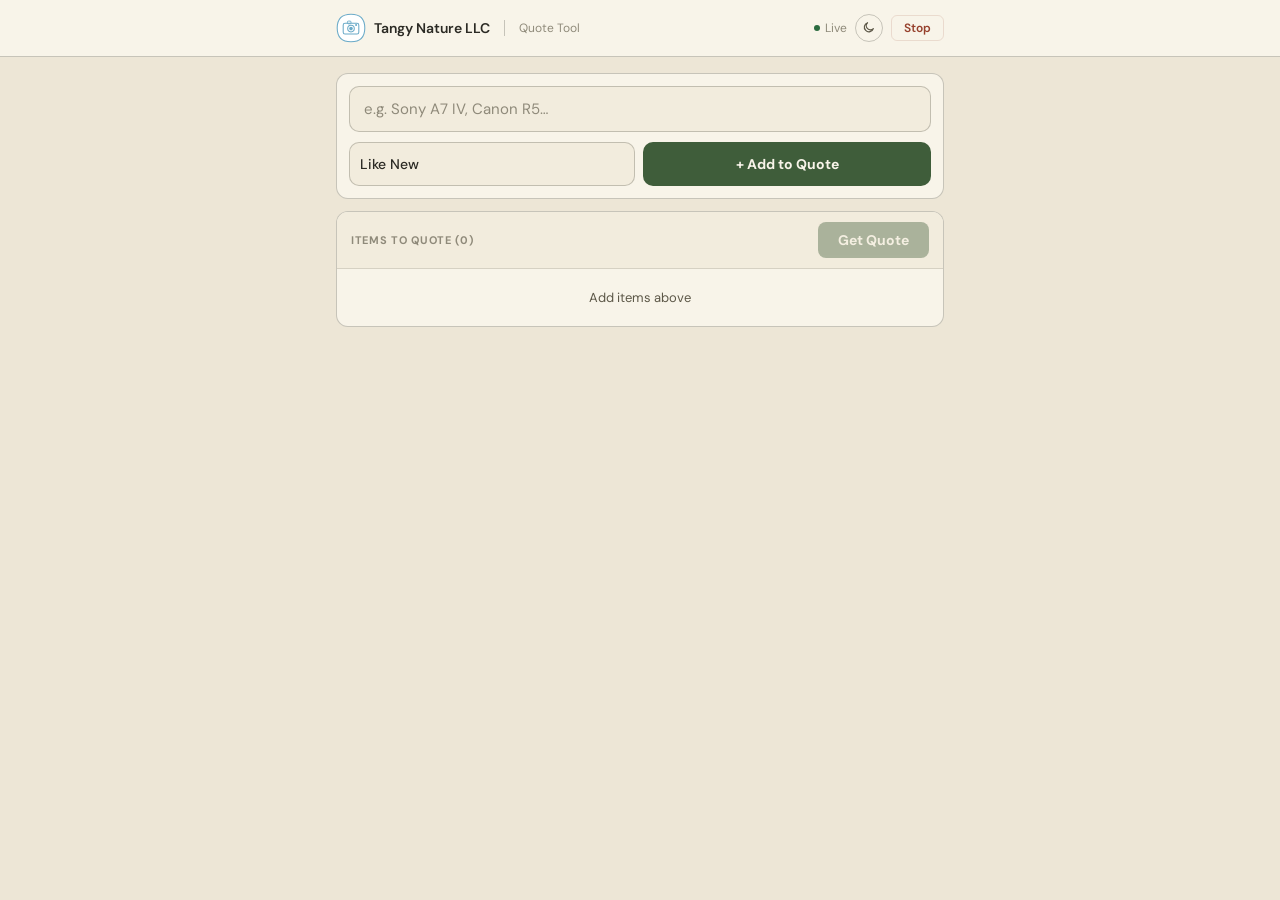
<file: quote.html>
<!DOCTYPE html>
<html lang="en">
<head>
<meta charset="UTF-8">
<meta name="viewport" content="width=device-width, initial-scale=1.0">
<meta name="theme-color" content="#ede6d6" id="theme-color-meta">
<title>Tangy Nature LLC — Quote Tool</title>
<link href="https://fonts.googleapis.com/css2?family=DM+Mono:wght@400;500&family=DM+Sans:wght@300;400;500;600&family=Source+Serif+4:wght@500;600&display=swap" rel="stylesheet">
<script>
(function(){
  try {
    var saved = localStorage.getItem('tn_theme');
    if (saved === 'light' || saved === 'dark') document.documentElement.setAttribute('data-theme', saved);
  } catch (e) {}
})();
</script>
<style>
/* ─── THEME TOKENS — mirrors tangy-nature-app/styles.css ────────
   Kept in sync by hand: this page is served standalone by the local
   Python quote server and can't link the app's styles.css or share
   its localStorage (different origin), so the palette is copied here. */
:root, :root[data-theme="light"] {
  --bg: #ede6d6; --bg2: #f8f4e9; --bg3: #f2ecdd; --bg4: #e5ddc8;
  --amber: #3f5d3a; --amber2: #344d30; --amber-dim: rgba(63,93,58,0.14); --amber-dim2: rgba(63,93,58,0.07);
  --on-accent: #f8f4e9;
  --text: #2b2a24; --text2: #5c5747; --text3: #8f8a7a;
  --green: #2b6b3f; --green-dim: rgba(43,107,63,0.14);
  --red: #96402c; --red-dim: rgba(150,64,44,0.14);
  --blue: #3f6785; --blue-dim: rgba(63,103,133,0.14);
  --border: rgba(43,42,36,0.14); --border2: rgba(43,42,36,0.24);
  --shadow-color: rgba(43,42,36,0.22);
  --radius: 12px; --topbar-h: 56px;
}
@media (prefers-color-scheme: dark) {
  :root:not([data-theme]) {
    --bg: #1b1f18; --bg2: #242922; --bg3: #20241d; --bg4: #2c322a;
    --amber: #85a874; --amber2: #96b787; --amber-dim: rgba(133,168,116,0.16); --amber-dim2: rgba(133,168,116,0.08);
    --on-accent: #1b1f18;
    --text: #ece6d6; --text2: #b7b2a0; --text3: #8f9184;
    --green: #7fc796; --green-dim: rgba(127,199,150,0.16);
    --red: #d68a71; --red-dim: rgba(214,138,113,0.16);
    --blue: #8bb4d6; --blue-dim: rgba(139,180,214,0.16);
    --border: rgba(237,230,210,0.10); --border2: rgba(237,230,210,0.18);
    --shadow-color: rgba(0,0,0,0.45);
  }
}
:root[data-theme="dark"] {
  --bg: #1b1f18; --bg2: #242922; --bg3: #20241d; --bg4: #2c322a;
  --amber: #85a874; --amber2: #96b787; --amber-dim: rgba(133,168,116,0.16); --amber-dim2: rgba(133,168,116,0.08);
  --on-accent: #1b1f18;
  --text: #ece6d6; --text2: #b7b2a0; --text3: #8f9184;
  --green: #7fc796; --green-dim: rgba(127,199,150,0.16);
  --red: #d68a71; --red-dim: rgba(214,138,113,0.16);
  --blue: #8bb4d6; --blue-dim: rgba(139,180,214,0.16);
  --border: rgba(237,230,210,0.10); --border2: rgba(237,230,210,0.18);
  --shadow-color: rgba(0,0,0,0.45);
}
*{box-sizing:border-box;margin:0;padding:0;}
body{font-family:'DM Sans',-apple-system,sans-serif;background:var(--bg);color:var(--text);min-height:100vh;-webkit-font-smoothing:antialiased;padding-bottom:env(safe-area-inset-bottom,0);transition:background .15s,color .15s;}

/* Nav */
.navbar{background:var(--bg2);border-bottom:0.5px solid var(--border2);position:sticky;top:0;z-index:100;}
.nav-inner{max-width:640px;margin:0 auto;padding:0 16px;height:var(--topbar-h);display:flex;align-items:center;justify-content:space-between;gap:8px;}
.nav-brand{display:flex;align-items:center;gap:8px;min-width:0;}
.nav-logo{width:30px;height:30px;flex-shrink:0;}
.nav-company{font-size:14px;font-weight:600;font-family:var(--font-serif,'DM Sans',sans-serif);white-space:nowrap;}
.nav-divider{width:1px;height:16px;background:var(--border2);margin:0 6px;flex-shrink:0;}
.nav-app{font-size:12px;color:var(--text3);white-space:nowrap;}
.nav-right{display:flex;align-items:center;gap:8px;flex-shrink:0;}
.nav-dot{width:6px;height:6px;border-radius:50%;background:var(--green);flex-shrink:0;}
.nav-live{font-size:12px;color:var(--text3);}
.icon-btn{width:28px;height:28px;border-radius:50%;background:none;border:0.5px solid var(--border2);color:var(--text2);cursor:pointer;display:flex;align-items:center;justify-content:center;flex-shrink:0;}
.icon-btn:active{background:var(--bg3);}
.stop-btn{padding:4px 12px;font-size:12px;font-weight:600;background:transparent;border:1px solid var(--red-dim);border-radius:6px;color:var(--red);cursor:pointer;font-family:inherit;white-space:nowrap;}
.stop-btn:active{background:var(--red-dim);}

@media (max-width:420px){
  .nav-app,.nav-divider,.nav-live{display:none;}
  .nav-inner{padding:0 12px;}
}

/* Content */
.wrap{max-width:640px;margin:0 auto;padding:16px;}

/* Search area */
.search-box{background:var(--bg2);border:0.5px solid var(--border2);border-radius:var(--radius);padding:12px;margin-bottom:12px;}
.search-input-wrap{position:relative;margin-bottom:10px;}
.search-input{width:100%;padding:12px 14px;background:var(--bg3);border:0.5px solid var(--border2);border-radius:10px;color:var(--text);font-size:15px;outline:none;font-family:inherit;-webkit-appearance:none;transition:border-color .15s;}
.search-input:focus{border-color:var(--amber);}
.search-input::placeholder{color:var(--text3);}
.search-row{display:flex;gap:8px;}
.cond-select{flex:1;padding:12px 10px;background:var(--bg3);border:0.5px solid var(--border2);border-radius:10px;color:var(--text);font-size:14px;font-weight:500;outline:none;font-family:inherit;-webkit-appearance:none;transition:border-color .15s;}
.cond-select:focus{border-color:var(--amber);}
.btn-add{flex:1;padding:12px;background:var(--amber);color:var(--on-accent);border:none;border-radius:10px;font-size:14px;font-weight:700;cursor:pointer;font-family:inherit;white-space:nowrap;}
.btn-add:active{background:var(--amber2);}

/* Dropdown */
#db-dropdown{display:none;position:absolute;top:calc(100% + 4px);left:0;right:0;background:var(--bg2);border:0.5px solid var(--border2);border-radius:10px;z-index:100;overflow:hidden;box-shadow:0 8px 24px var(--shadow-color);max-height:200px;overflow-y:auto;}
.dd-item{padding:11px 14px;cursor:pointer;font-size:14px;border-bottom:0.5px solid var(--border);}
.dd-item:last-child{border-bottom:none;}
.dd-item:active,.dd-item.dd-active{background:var(--border);}
.dd-sku{font-size:11px;color:var(--text3);margin-left:6px;}

/* Recent */
.recent-wrap{margin-bottom:12px;}
.recent-label{font-size:11px;color:var(--text3);text-transform:uppercase;letter-spacing:.7px;font-weight:600;margin-bottom:6px;}
.chips{display:flex;flex-wrap:wrap;gap:6px;}
.chip{padding:5px 12px;background:var(--bg2);border:0.5px solid var(--border2);border-radius:20px;font-size:12px;cursor:pointer;color:var(--text2);}
.chip:active{border-color:var(--amber);color:var(--text);}

/* Queue */
.queue-card{background:var(--bg2);border:0.5px solid var(--border2);border-radius:var(--radius);overflow:hidden;margin-bottom:12px;}
.queue-head{padding:10px 14px;background:var(--bg3);border-bottom:0.5px solid var(--border);display:flex;align-items:center;justify-content:space-between;gap:10px;}
.queue-title{font-size:11px;font-weight:700;letter-spacing:.7px;text-transform:uppercase;color:var(--text3);}
.btn-quote{padding:9px 20px;background:var(--amber);border:none;border-radius:8px;color:var(--on-accent);font-size:14px;font-weight:700;cursor:pointer;font-family:inherit;}
.btn-quote:disabled{opacity:.4;cursor:not-allowed;}
.btn-quote:not(:disabled):active{background:var(--amber2);}
.queue-item{display:flex;align-items:center;gap:10px;padding:11px 14px;border-bottom:0.5px solid var(--border);}
.queue-item:last-child{border-bottom:none;}
.qi-name{flex:1;font-size:14px;font-weight:500;min-width:0;}
.qi-cond{padding:3px 8px;border-radius:4px;font-size:11px;font-weight:600;background:var(--blue-dim);color:var(--blue);flex-shrink:0;}
.qi-remove{background:none;border:none;cursor:pointer;color:var(--text3);font-size:18px;padding:2px 4px;line-height:1;}
.queue-empty{padding:20px 14px;text-align:center;color:var(--text2);font-size:13px;}

/* Results */
.result-card{background:var(--bg2);border:0.5px solid var(--border2);border-radius:var(--radius);overflow:hidden;}
.result-head{padding:10px 14px;background:var(--bg3);border-bottom:0.5px solid var(--border);}
.result-title{font-size:11px;font-weight:700;letter-spacing:.7px;text-transform:uppercase;color:var(--text3);display:block;margin-bottom:8px;}
.result-controls{display:flex;flex-wrap:wrap;gap:8px;align-items:center;}
.copy-btn{padding:5px 14px;font-size:12px;font-weight:600;background:transparent;border:0.5px solid var(--border2);border-radius:6px;color:var(--text2);cursor:pointer;font-family:inherit;}
.copy-btn.copied{border-color:var(--green);color:var(--green);}
.toggle-group{display:flex;align-items:center;gap:5px;}
.toggle-label{font-size:10px;color:var(--text3);text-transform:uppercase;letter-spacing:.5px;font-weight:600;}
.toggle-btn{padding:4px 10px;font-size:11px;font-weight:600;background:transparent;border:0.5px solid var(--border2);border-radius:5px;color:var(--text2);cursor:pointer;font-family:inherit;}
.toggle-btn.active{border-color:var(--amber);color:var(--amber);background:var(--amber-dim2);}

/* Mobile result cards instead of table */
.result-items{padding:0;}
.result-item{padding:14px;border-bottom:0.5px solid var(--border);}
.result-item:last-child{border-bottom:none;}
.result-item-name{font-size:14px;font-weight:500;margin-bottom:4px;line-height:1.3;}
.result-item-sub{font-size:11px;color:var(--text3);margin-bottom:10px;}
.price-grid{display:grid;grid-template-columns:1fr 1fr;gap:6px;}
.price-cell{background:var(--bg3);border-radius:8px;padding:8px 10px;}
.price-cell.tn-ti{background:var(--amber-dim2);border:0.5px solid var(--amber-dim);}
.price-cell.tn-sell{background:var(--green-dim);border:0.5px solid var(--green-dim);}
.price-label{font-size:9px;color:var(--text3);letter-spacing:.5px;text-transform:uppercase;margin-bottom:3px;}
.price-label.amber{color:var(--amber);}
.price-label.green{color:var(--green);}
.price-value{font-size:15px;font-weight:600;font-family:'DM Mono',monospace;}
.price-value.amber{color:var(--amber);}
.price-value.green{color:var(--green);}
.cond-pill{display:inline-block;padding:2px 8px;border-radius:4px;font-size:11px;font-weight:600;background:var(--amber-dim);color:var(--amber);margin-right:6px;}
.save-db-btn{padding:3px 10px;border-radius:4px;font-size:11px;font-weight:600;border:none;cursor:pointer;background:var(--amber);color:var(--on-accent);}
.save-db-btn.saved{background:var(--border2);color:var(--text3);cursor:default;}
.keh-row{display:grid;grid-template-columns:1fr 1fr;gap:6px;margin-top:6px;}
.hide-retail .keh-row,.hide-retail .price-cell.keh,.hide-tn-sell .price-cell.tn-sell{display:none;}

/* Total row */
.result-total{padding:12px 14px;background:var(--bg3);border-top:0.5px solid var(--border2);display:grid;grid-template-columns:1fr 1fr;gap:6px;}
.total-cell{padding:8px 10px;border-radius:8px;background:var(--bg2);}
.total-cell.amber{background:var(--amber-dim2);border:0.5px solid var(--amber-dim);}
.total-cell.green{background:var(--green-dim);border:0.5px solid var(--green-dim);}

/* Fail list */
.fail-list{border-top:0.5px solid var(--border);}
.fail-item{padding:10px 14px;border-bottom:0.5px solid var(--border);font-size:12px;color:var(--text2);}
.fail-item strong{color:var(--red);}

/* Loading */
.loading-state{padding:36px;text-align:center;color:var(--text2);font-size:14px;}
.spin{display:inline-block;width:20px;height:20px;border:2px solid var(--border2);border-top-color:var(--amber);border-radius:50%;animation:spin .7s linear infinite;vertical-align:middle;margin-right:8px;}
@keyframes spin{to{transform:rotate(360deg);}}
</style>
</head>
<body>

<nav class="navbar">
  <div class="nav-inner">
    <div class="nav-brand">
      <svg class="nav-logo" viewBox="0 0 100 100" xmlns="http://www.w3.org/2000/svg">
        <path d="M50 4 Q96 4 96 50 Q96 96 50 96 Q4 96 4 50 Q4 4 50 4Z" fill="white" stroke="#6aaac8" stroke-width="3.5"/>
        <rect x="24" y="34" width="52" height="36" rx="6" fill="none" stroke="#6aaac8" stroke-width="3.5"/>
        <rect x="38" y="27" width="12" height="9" rx="3" fill="none" stroke="#6aaac8" stroke-width="3"/>
        <circle cx="50" cy="52" r="11" fill="none" stroke="#6aaac8" stroke-width="3.5"/>
        <circle cx="50" cy="52" r="6" fill="#6aaac8"/>
        <circle cx="67" cy="40" r="3.5" fill="#6aaac8"/>
      </svg>
      <span class="nav-company">Tangy Nature LLC</span>
      <div class="nav-divider"></div>
      <span class="nav-app">Quote Tool</span>
    </div>
    <div class="nav-right">
      <div style="display:flex;align-items:center;gap:5px;"><div class="nav-dot"></div><span class="nav-live">Live</span></div>
      <button class="icon-btn" id="theme-toggle-btn" onclick="toggleTheme()" aria-label="Toggle dark mode"></button>
      <button class="stop-btn" onclick="stopServer()">Stop</button>
    </div>
  </div>
</nav>

<div class="wrap">
  <!-- Search -->
  <div class="search-box">
    <div class="search-input-wrap">
      <input type="text" id="q" class="search-input" placeholder="e.g. Sony A7 IV, Canon R5…" autocomplete="off" autocorrect="off" autocapitalize="none">
      <div id="db-dropdown"></div>
    </div>
    <div class="search-row">
      <select id="cond" class="cond-select">
        <option value="Like New Minus">Like New</option>
        <option value="Excellent Plus">Excellent</option>
        <option value="Excellent">Good</option>
        <option value="Bargain">Well Used</option>
      </select>
      <button class="btn-add" onclick="addItem()">+ Add to Quote</button>
    </div>
  </div>

  <!-- Recent -->
  <div id="hist-wrap" class="recent-wrap" style="display:none;">
    <div class="recent-label">Recent</div>
    <div class="chips" id="chips"></div>
  </div>

  <!-- Queue -->
  <div class="queue-card">
    <div class="queue-head">
      <span class="queue-title">Items to Quote (<span id="item-count">0</span>)</span>
      <button class="btn-quote" id="quote-btn" onclick="getQuote()" disabled>Get Quote</button>
    </div>
    <div id="queue-list"><div class="queue-empty">Add items above</div></div>
  </div>

  <!-- Results -->
  <div id="result-area"></div>
</div>

<script>
// ─── THEME (light/dark) ─────────────────────────────────────
const ICON_MOON = '<svg width="14" height="14" viewBox="0 0 16 16" fill="none" stroke="currentColor" stroke-width="1.4"><path d="M13 8.7A5.3 5.3 0 116.3 2 4.3 4.3 0 0013 8.7z" stroke-linejoin="round"/></svg>';
const ICON_SUN = '<svg width="14" height="14" viewBox="0 0 16 16" fill="none" stroke="currentColor" stroke-width="1.4"><circle cx="8" cy="8" r="3"/><path d="M8 1.5v2M8 12.5v2M1.5 8h2M12.5 8h2M3.5 3.5l1.4 1.4M11.1 11.1l1.4 1.4M3.5 12.5l1.4-1.4M11.1 4.9l1.4-1.4" stroke-linecap="round"/></svg>';
function currentTheme(){
  const explicit = document.documentElement.getAttribute('data-theme');
  if (explicit) return explicit;
  return (window.matchMedia && window.matchMedia('(prefers-color-scheme: dark)').matches) ? 'dark' : 'light';
}
function updateThemeToggleIcon(mode){
  const btn = document.getElementById('theme-toggle-btn');
  if (btn) btn.innerHTML = mode === 'dark' ? ICON_SUN : ICON_MOON;
}
function applyTheme(mode){
  document.documentElement.setAttribute('data-theme', mode);
  try { localStorage.setItem('tn_theme', mode); } catch (e) {}
  updateThemeToggleIcon(mode);
  const meta = document.getElementById('theme-color-meta');
  if (meta) meta.setAttribute('content', mode === 'dark' ? '#1b1f18' : '#ede6d6');
}
function toggleTheme(){ applyTheme(currentTheme() === 'dark' ? 'light' : 'dark'); }
updateThemeToggleIcon(currentTheme());

const HK='keh_quote_history';
const COND_LABEL={"Like New Minus":"Like New","Excellent Plus":"Excellent","Excellent":"Good","Bargain":"Well Used"};
let items=[],nextId=1,_lastResult=null,_tnRound=25,_showRetail=false,_showTnSell=false;

function getHist(){try{return JSON.parse(localStorage.getItem(HK)||'[]');}catch{return[];}}
function saveHist(q){localStorage.setItem(HK,JSON.stringify([q,...getHist().filter(x=>x!==q)].slice(0,8)));renderHist();}
function renderHist(){
  const h=getHist(),w=document.getElementById('hist-wrap'),c=document.getElementById('chips');
  if(!h.length){w.style.display='none';return;}
  w.style.display='block';
  c.innerHTML=h.map(q=>`<span class="chip" onclick="prefill('${q.replace(/'/g,"\\'")}')">${q}</span>`).join('');
}
function prefill(q){document.getElementById('q').value=q;document.getElementById('q').focus();}

function addItem(){
  const qEl=document.getElementById('q'),q=qEl.value.trim();
  if(!q){qEl.focus();return;}
  items.push({id:nextId++,query:q,condition:document.getElementById('cond').value});
  saveHist(q); qEl.value=''; qEl.focus(); hideDbDropdown(); renderQueue();
}
function removeItem(id){items=items.filter(i=>i.id!==id);renderQueue();}
function renderQueue(){
  const list=document.getElementById('queue-list');
  const btn=document.getElementById('quote-btn');
  document.getElementById('item-count').textContent=items.length;
  btn.disabled=!items.length;
  if(!items.length){list.innerHTML='<div class="queue-empty">Add items above</div>';return;}
  list.innerHTML=items.map(i=>`<div class="queue-item">
    <span class="qi-name">${i.query}</span>
    <span class="qi-cond">${COND_LABEL[i.condition]||i.condition}</span>
    <button class="qi-remove" onclick="removeItem(${i.id})">✕</button>
  </div>`).join('');
}

async function getQuote(){
  if(!items.length)return;
  const btn=document.getElementById('quote-btn');
  btn.disabled=true;btn.textContent='Getting quote…';
  document.getElementById('result-area').innerHTML=`<div class="result-card"><div class="loading-state"><span class="spin"></span>Submitting ${items.length} item(s)…<div style="font-size:12px;color:var(--text3);margin-top:8px">~20–30 seconds</div></div></div>`;
  try{
    const res=await fetch('/api/quote',{method:'POST',headers:{'Content-Type':'application/json'},body:JSON.stringify({items:items.map(i=>({query:i.query,condition:i.condition}))})}).then(r=>r.json());
    renderResult(res);
  }catch(e){
    document.getElementById('result-area').innerHTML=`<div class="result-card"><div class="loading-state" style="color:var(--red)">Error: ${e.message}</div></div>`;
  }finally{btn.disabled=!items.length;btn.textContent='Get Quote';}
}

function roundTo(p,n){return n?Math.round(p/n)*n:Math.round(p);}
function fmt(v){return v!=null?'$'+Math.round(v).toLocaleString():'—';}
function fmtTN(v){return v!=null?fmt(roundTo(v,_tnRound)):'—';}

function setTnRound(n,btn){
  _tnRound=n;
  document.querySelectorAll('.toggle-btn[data-round]').forEach(b=>b.classList.remove('active'));
  btn.classList.add('active');
  if(_lastResult)renderResult(_lastResult);
}
function setShowRetail(btn){
  _showRetail=!_showRetail;btn.classList.toggle('active',_showRetail);btn.textContent=_showRetail?'On':'Off';
  document.querySelectorAll('.result-card-inner').forEach(c=>c.classList.toggle('hide-retail',!_showRetail));
}
function setShowTnSell(btn){
  _showTnSell=!_showTnSell;btn.classList.toggle('active',_showTnSell);btn.textContent=_showTnSell?'On':'Off';
  document.querySelectorAll('.result-card-inner').forEach(c=>c.classList.toggle('hide-tn-sell',!_showTnSell));
}

function renderResult(res){
  _lastResult=res;
  const ra=document.getElementById('result-area');
  if(!res.found){
    ra.innerHTML=`<div class="result-card"><div class="loading-state" style="color:var(--red)">⚠️ ${res.error||'No quote returned'}</div></div>`;
    return;
  }
  const lines=res.quote_lines||[];
  const fails=(res.items_failed||[]);
  const sumRaw=key=>lines.reduce((s,l)=>s+(l[key]||0),0)||null;
  const tKehSell=sumRaw('keh_sell_price'),tKehTi=sumRaw('price'),tTnSell=sumRaw('tn_sell_price'),tTnTi=sumRaw('tn_trade_in_price');

  const itemsHtml=lines.map(l=>{
    const name=l.matched||l.name||l.query||'—';
    const sub=(l.matched&&l.query&&l.matched.toLowerCase()!==l.query.toLowerCase())?`<div style="font-size:11px;color:var(--text3);margin-top:2px">searched: ${l.query}</div>`:'';
    const saveProductName=(l.matched||l.query||'').replace(/'/g,"\\'");
    const savedBtn=l.in_db
      ?`<button class="save-db-btn saved" disabled>Saved ✓</button>`
      :`<button class="save-db-btn" onclick="saveToDb(this,'${saveProductName}','')">Save</button>`;
    return `<div class="result-item">
      <div class="result-item-name">${name}${sub}</div>
      <div class="result-item-sub">
        <span class="cond-pill">${COND_LABEL[l.condition]||l.condition||'—'}</span>${savedBtn}
      </div>
      <div class="price-grid keh-row">
        <div class="price-cell keh">
          <div class="price-label">KEH Sell</div>
          <div class="price-value">${fmt(l.keh_sell_price)}</div>
        </div>
        <div class="price-cell keh">
          <div class="price-label">KEH Trade-In</div>
          <div class="price-value">${fmt(l.price)}</div>
        </div>
      </div>
      <div class="price-grid" style="margin-top:6px">
        <div class="price-cell tn-sell">
          <div class="price-label green">TN Sell</div>
          <div class="price-value green">${fmtTN(l.tn_sell_price)}</div>
        </div>
        <div class="price-cell tn-ti">
          <div class="price-label amber">TN Trade-In</div>
          <div class="price-value amber">${fmtTN(l.tn_trade_in_price)}</div>
        </div>
      </div>
    </div>`;
  }).join('');

  const failHtml=fails.length?`<div class="fail-list">${fails.map(f=>`<div class="fail-item"><strong>Not quoted:</strong> ${f.query} — ${f.error||'unknown'}</div>`).join('')}</div>`:'';

  const totalHtml=lines.length>1?`<div class="result-total">
    <div class="total-cell green">
      <div class="price-label green" style="font-size:9px;letter-spacing:.5px;text-transform:uppercase;margin-bottom:3px;">Total TN Sell</div>
      <div class="price-value green" style="font-size:16px;">${fmtTN(tTnSell)}</div>
    </div>
    <div class="total-cell amber">
      <div class="price-label amber" style="font-size:9px;letter-spacing:.5px;text-transform:uppercase;margin-bottom:3px;">Total TN Trade-In</div>
      <div class="price-value amber" style="font-size:16px;">${fmtTN(tTnTi)}</div>
    </div>
  </div>`:'';

  const hideRetailClass=_showRetail?'':'hide-retail';
  const hideTnSellClass=_showTnSell?'':'hide-tn-sell';

  ra.innerHTML=`<div class="result-card">
    <div class="result-head">
      <span class="result-title">Live Quote — ${lines.length} item(s)</span>
      <div class="result-controls">
        <button class="copy-btn" onclick="copyQuote(this)">Copy</button>
        <div class="toggle-group">
          <span class="toggle-label">Retail</span>
          <button class="toggle-btn${_showRetail?' active':''}" onclick="setShowRetail(this)">${_showRetail?'On':'Off'}</button>
        </div>
        <div class="toggle-group">
          <span class="toggle-label">TN Sell</span>
          <button class="toggle-btn${_showTnSell?' active':''}" onclick="setShowTnSell(this)">${_showTnSell?'On':'Off'}</button>
        </div>
        <div class="toggle-group">
          <span class="toggle-label">Round</span>
          <button class="toggle-btn${_tnRound===0?' active':''}" data-round onclick="setTnRound(0,this)">None</button>
          <button class="toggle-btn${_tnRound===5?' active':''}" data-round onclick="setTnRound(5,this)">$5</button>
          <button class="toggle-btn${_tnRound===10?' active':''}" data-round onclick="setTnRound(10,this)">$10</button>
          <button class="toggle-btn${_tnRound===25?' active':''}" data-round onclick="setTnRound(25,this)">$25</button>
        </div>
      </div>
    </div>
    <div class="result-card-inner ${hideRetailClass} ${hideTnSellClass}">
      <div class="result-items">${itemsHtml}</div>
      ${totalHtml}
      ${failHtml}
    </div>
  </div>`;
}

// DB Autocomplete
let _ddTimer=null,_ddIndex=-1;
const _qInput=document.getElementById('q');
const _dd=document.getElementById('db-dropdown');
function hideDbDropdown(){_dd.style.display='none';_dd.innerHTML='';_ddIndex=-1;}
function _ddItems(){return[..._dd.querySelectorAll('.dd-item')];}
function _ddSetActive(idx){
  const its=_ddItems();its.forEach(i=>i.classList.remove('dd-active'));
  _ddIndex=Math.max(-1,Math.min(idx,its.length-1));
  if(_ddIndex>=0)its[_ddIndex].classList.add('dd-active');
}
_qInput.addEventListener('input',()=>{
  clearTimeout(_ddTimer);
  const v=_qInput.value.trim();
  if(v.length<2){hideDbDropdown();return;}
  _ddTimer=setTimeout(async()=>{
    try{
      const res=await fetch('/api/db/search?q='+encodeURIComponent(v)).then(r=>r.json());
      if(!res.length){hideDbDropdown();return;}
      _dd.innerHTML=res.slice(0,8).map(p=>`<div class="dd-item" data-name="${p.product_name.replace(/"/g,'&quot;')}">${p.product_name}<span class="dd-sku">${p.sku}${p.brand?' · '+p.brand:''}</span></div>`).join('');
      _dd.style.display='block';_ddIndex=-1;
    }catch{hideDbDropdown();}
  },220);
});
_qInput.addEventListener('keydown',e=>{
  const its=_ddItems();const ddOpen=_dd.style.display!=='none'&&its.length>0;
  if(e.key==='ArrowDown'&&ddOpen){e.preventDefault();_ddSetActive(_ddIndex+1);}
  else if(e.key==='ArrowUp'&&ddOpen){e.preventDefault();_ddSetActive(_ddIndex-1);}
  else if((e.key==='Enter'||e.key==='Tab')&&ddOpen&&_ddIndex>=0){e.preventDefault();_qInput.value=its[_ddIndex].dataset.name;hideDbDropdown();}
  else if(e.key==='Enter'){hideDbDropdown();addItem();}
  else if(e.key==='Escape'){hideDbDropdown();}
});
_dd.addEventListener('mousedown',e=>{
  const item=e.target.closest('.dd-item');
  if(item&&item.dataset.name){e.preventDefault();_qInput.value=item.dataset.name;hideDbDropdown();_qInput.focus();}
});
document.addEventListener('click',e=>{if(!_qInput.contains(e.target)&&!_dd.contains(e.target))hideDbDropdown();});

// Save to DB
async function saveToDb(btn,productName){
  if(btn.disabled)return;
  btn.textContent='Saving…';btn.disabled=true;
  try{
    const res=await fetch('/api/db/save',{method:'POST',headers:{'Content-Type':'application/json'},body:JSON.stringify({product_name:productName})}).then(r=>r.json());
    if(res.ok){btn.classList.add('saved');btn.textContent='Saved ✓';}
    else{btn.disabled=false;btn.textContent='Save';alert('Save failed: '+(res.error||'unknown'));}
  }catch{btn.disabled=false;btn.textContent='Save';}
}

// Copy Quote
function copyQuote(btn){
  if(!_lastResult||!_lastResult.quote_lines)return;
  const lines=_lastResult.quote_lines;
  const COND={"Like New Minus":"Like New","Excellent Plus":"Excellent","Excellent":"Good","Bargain":"Well Used"};
  const date=new Date().toLocaleDateString('en-US',{month:'short',day:'numeric',year:'numeric'});
  let text=`Live Quote — ${date}\n${'='.repeat(48)}\n\n`;
  lines.forEach(l=>{
    const name=l.matched||l.name||l.query||'—';
    const cond=COND[l.condition]||l.condition||'—';
    text+=`${name}\n  Condition : ${cond}\n`;
    if(_showRetail){text+=`  KEH Sell  : ${fmt(l.keh_sell_price)}\n  KEH Trade : ${fmt(l.price)}\n`;}
    if(_showTnSell){text+=`  TN Sell   : ${fmtTN(l.tn_sell_price)}\n`;}
    text+=`  TN Trade  : ${fmtTN(l.tn_trade_in_price)}\n\n`;
  });
  text+=`${'-'.repeat(48)}\n`;
  if(_showTnSell)text+=`TN Sell Total    : ${fmtTN(lines.reduce((s,l)=>s+(l.tn_sell_price||0),0))}\n`;
  text+=`TN Trade Total   : ${fmtTN(lines.reduce((s,l)=>s+(l.tn_trade_in_price||0),0))}\n`;
  navigator.clipboard.writeText(text).then(()=>{btn.textContent='Copied!';btn.classList.add('copied');setTimeout(()=>{btn.textContent='Copy';btn.classList.remove('copied');},2000);}).catch(()=>alert('Copy failed.'));
}

// Stop Server
async function stopServer(){
  if(!confirm('Stop the Quote Tool server?'))return;
  try{await fetch('/api/stop',{method:'POST'});}catch{}
  document.body.innerHTML=`<div style="display:flex;align-items:center;justify-content:center;height:100vh;font-family:sans-serif;background:var(--bg);color:var(--text3);font-size:15px">Server stopped. Close this tab.</div>`;
}

renderHist();renderQueue();
</script>
</body>
</html>
</file>
<file: styles.css>
/* ─── THEME TOKENS ───────────────────────────────────────────
     Every color in this app is a CSS custom property. To retheme,
     change values here (and in the dark-theme blocks below) —
     never hardcode a color anywhere else in this file. */
  :root, :root[data-theme="light"] {
    /* Surfaces — "proof sheet" paper tones */
    --bg: #ede6d6;
    --bg2: #f8f4e9;
    --bg3: #f2ecdd;
    --bg4: #e5ddc8;
    --bg-translucent: rgba(237,230,214,0.92);
    /* Brand accent — moss green */
    --amber: #3f5d3a;
    --amber2: #344d30;
    --amber-dim: rgba(63,93,58,0.14);
    --amber-dim2: rgba(63,93,58,0.07);
    --amber-shadow: rgba(63,93,58,0.35);
    --on-accent: #f8f4e9;
    /* Ink */
    --text: #2b2a24;
    --text2: #5c5747;
    --text3: #8f8a7a;
    /* Semantic */
    --green: #2b6b3f;
    --green-dim: rgba(43,107,63,0.14);
    --red: #96402c;
    --red-dim: rgba(150,64,44,0.14);
    --blue: #3f6785;
    --blue-dim: rgba(63,103,133,0.14);
    /* Structure */
    --border: rgba(43,42,36,0.14);
    --border2: rgba(43,42,36,0.24);
    --scrim: rgba(30,28,22,0.55);
    --shadow-color: rgba(43,42,36,0.22);
    --radius: 12px;
    --radius-sm: 8px;
    --nav-h: 64px;
    --safe-bottom: env(safe-area-inset-bottom, 0px);
    --font-serif: 'Source Serif 4', ui-serif, Georgia, serif;
  }

  @media (prefers-color-scheme: dark) {
    :root:not([data-theme]) {
      --bg: #1b1f18;
      --bg2: #242922;
      --bg3: #20241d;
      --bg4: #2c322a;
      --bg-translucent: rgba(27,31,24,0.92);
      --amber: #85a874;
      --amber2: #96b787;
      --amber-dim: rgba(133,168,116,0.16);
      --amber-dim2: rgba(133,168,116,0.08);
      --amber-shadow: rgba(133,168,116,0.35);
      --on-accent: #1b1f18;
      --text: #ece6d6;
      --text2: #b7b2a0;
      --text3: #8f9184;
      --green: #7fc796;
      --green-dim: rgba(127,199,150,0.16);
      --red: #d68a71;
      --red-dim: rgba(214,138,113,0.16);
      --blue: #8bb4d6;
      --blue-dim: rgba(139,180,214,0.16);
      --border: rgba(237,230,210,0.10);
      --border2: rgba(237,230,210,0.18);
      --scrim: rgba(0,0,0,0.65);
      --shadow-color: rgba(0,0,0,0.45);
    }
  }
  :root[data-theme="dark"] {
    --bg: #1b1f18;
    --bg2: #242922;
    --bg3: #20241d;
    --bg4: #2c322a;
    --bg-translucent: rgba(27,31,24,0.92);
    --amber: #85a874;
    --amber2: #96b787;
    --amber-dim: rgba(133,168,116,0.16);
    --amber-dim2: rgba(133,168,116,0.08);
    --amber-shadow: rgba(133,168,116,0.35);
    --on-accent: #1b1f18;
    --text: #ece6d6;
    --text2: #b7b2a0;
    --text3: #8f9184;
    --green: #7fc796;
    --green-dim: rgba(127,199,150,0.16);
    --red: #d68a71;
    --red-dim: rgba(214,138,113,0.16);
    --blue: #8bb4d6;
    --blue-dim: rgba(139,180,214,0.16);
    --border: rgba(237,230,210,0.10);
    --border2: rgba(237,230,210,0.18);
    --scrim: rgba(0,0,0,0.65);
    --shadow-color: rgba(0,0,0,0.45);
  }
  * { box-sizing: border-box; margin: 0; padding: 0; -webkit-tap-highlight-color: transparent; }
  body { font-family: 'DM Sans', sans-serif; background: var(--bg); color: var(--text); min-height: 100vh; overflow-x: hidden; }
  .app { max-width: 430px; margin: 0 auto; min-height: 100vh; position: relative; }

  /* NAV */
  .nav { position: fixed; bottom: 0; left: 50%; transform: translateX(-50%); width: 100%; max-width: 430px; background: var(--bg-translucent); border-top: 0.5px solid var(--border2); backdrop-filter: blur(20px); display: flex; z-index: 100; padding-bottom: var(--safe-bottom); }
  .nav-btn { flex: 1; display: flex; flex-direction: column; align-items: center; gap: 4px; padding: 10px 4px 8px; cursor: pointer; border: none; background: none; color: var(--text3); font-family: 'DM Sans', sans-serif; font-size: 10px; font-weight: 500; letter-spacing: 0.3px; transition: color 0.15s; }
  .nav-btn.active { color: var(--amber); }
  .nav-icon { width: 22px; height: 22px; display: flex; align-items: center; justify-content: center; }
  .nav-btn.active .nav-icon svg path, .nav-btn.active .nav-icon svg rect, .nav-btn.active .nav-icon svg circle { stroke: var(--amber); }

  /* PAGES */
  .page { display: none; padding: 0 0 calc(var(--nav-h) + var(--safe-bottom) + 16px); min-height: 100vh; }
  .page.active { display: block; }

  /* HEADER */
  .header { padding: 56px 20px 20px; }
  .header-top { display: flex; align-items: flex-start; justify-content: space-between; }
  .header-label { font-size: 11px; font-weight: 500; letter-spacing: 1.5px; color: var(--amber); text-transform: uppercase; margin-bottom: 4px; }
  .header-title { font-size: 26px; font-weight: 600; letter-spacing: -0.5px; font-family: var(--font-serif); }
  .header-subtitle { font-size: 13px; color: var(--text2); margin-top: 2px; }
  .header-action { background: var(--amber); color: var(--on-accent); border: none; border-radius: 50%; width: 36px; height: 36px; font-size: 20px; font-weight: 300; cursor: pointer; display: flex; align-items: center; justify-content: center; flex-shrink: 0; }

  /* CARDS */
  .card { background: var(--bg2); border: 0.5px solid var(--border); border-radius: var(--radius); padding: 16px; margin: 0 16px 12px; }
  .card-grid { display: grid; grid-template-columns: 1fr 1fr; gap: 10px; padding: 0 16px; margin-bottom: 12px; }
  .trend-wrap { padding: 0 16px; margin-bottom: 12px; }
  .trend-card { background: var(--bg2); border: 0.5px solid var(--border); border-radius: var(--radius); padding: 14px; height: 240px; }
  .metric-card { background: var(--bg2); border: 0.5px solid var(--border); border-radius: var(--radius); padding: 10px 14px; min-width: 0; }
  .metric-label { font-size: 11px; color: var(--text3); font-weight: 500; letter-spacing: 0.5px; margin-bottom: 3px; }
  .metric-value { font-size: 18px; font-weight: 600; letter-spacing: -0.5px; overflow: hidden; text-overflow: ellipsis; white-space: nowrap; }
  .metric-value.green { color: var(--green); }
  .metric-value.amber { color: var(--amber); }
  .metric-value.red { color: var(--red); }
  .metric-card.hero { grid-column: 1 / -1; background: var(--amber); border: none; padding: 14px 20px; position: relative; overflow: hidden; display: flex; align-items: center; justify-content: space-between; gap: 16px; flex-wrap: wrap; }
  .metric-card.hero .metric-label { color: color-mix(in srgb, var(--on-accent) 75%, transparent); }
  .metric-card.hero .metric-value { color: var(--on-accent); font-family: var(--font-serif); font-size: 26px; letter-spacing: -1px; position: relative; z-index: 1; }
  .metric-card.hero::after { content: ''; position: absolute; width: 110px; height: 110px; right: -40px; top: -45px; border: 1px solid color-mix(in srgb, var(--on-accent) 20%, transparent); border-radius: 50%; box-shadow: 0 0 0 24px color-mix(in srgb, var(--on-accent) 5%, transparent); }
  .hero-breakdown { display: flex; gap: 18px; position: relative; z-index: 1; flex-wrap: wrap; }
  .hero-stat span { display: block; font-size: 10px; text-transform: uppercase; letter-spacing: 0.5px; color: color-mix(in srgb, var(--on-accent) 70%, transparent); }
  .hero-stat strong { display: block; font-family: 'DM Mono', monospace; font-size: 13px; font-weight: 500; color: var(--on-accent); margin-top: 3px; }


  /* Dashboard two-column grid — inert on mobile (wrappers disappear via
     display:contents so section order stays exactly as it is on mobile
     today), becomes a real two-column layout at the desktop breakpoint. */
  .dashboard-col-main, .dashboard-col-side { display: contents; }

  /* DESKTOP LAYOUT (sidebar nav + wider pages) ─────────────── */
  @media (min-width: 760px) {
    .app { max-width: 1180px; }
    .page { margin-left: 254px; padding: 0 0 40px; min-height: auto; }
    .header { padding: 28px 28px 18px; }
    #dash-header-label { display: none; }
    .search-wrap, #summary-list, .tabs, [id$="-count"], .list-wrap, .card-grid { max-width: 900px; }
    .app .tabs { padding: 0 28px; }

    .nav { position: fixed; top: 24px; bottom: auto; left: max(24px, calc(50% - 590px)); transform: none;
      width: 220px; max-width: none; height: auto; flex-direction: column; align-items: stretch; gap: 3px;
      padding: 18px 10px; border: 0.5px solid var(--border); border-top: 0.5px solid var(--border); border-radius: 20px;
      box-shadow: 0 18px 46px var(--shadow-color); overflow-x: visible; }
    .nav::before { content: 'TANGY NATURE'; display: block; padding: 6px 10px 18px; color: var(--amber); font-size: 10px; font-weight: 600; letter-spacing: 1.6px; }
    .nav-btn { flex: 0; flex-direction: row; justify-content: flex-start; gap: 11px; min-height: 42px; padding: 9px 10px; border-radius: 10px; font-size: 12.5px; }
    .nav-btn.active { background: var(--amber-dim); }
    .nav-icon { width: 19px; height: 19px; }
    #quote-fab { left: max(24px, calc(50% - 590px)) !important; right: auto !important; bottom: 24px !important; top: auto !important; }

    .card-grid { padding: 0 28px; grid-template-columns: repeat(3, minmax(0,1fr)); grid-auto-rows: 1fr; max-width: none; }
    .trend-wrap { padding: 0 28px; max-width: none; }
    .metric-card.hero { grid-column: 1; grid-row: 1 / span 3; flex-direction: column; align-items: stretch; justify-content: space-between; }
    .metric-card.hero .metric-value { font-size: 30px; }
    .metric-card.hero .hero-breakdown { flex-direction: column; gap: 10px; border-top: 0.5px solid color-mix(in srgb, var(--on-accent) 20%, transparent); padding-top: 12px; }

    .dashboard-grid { display: grid; grid-template-columns: minmax(0,1fr) minmax(0,1fr); gap: 18px; align-items: start; padding: 0 28px; }
    .dashboard-col-main, .dashboard-col-side { display: block; min-width: 0; }
    .dashboard-grid .section-title, .dashboard-grid .list-wrap { padding-left: 0; padding-right: 0; margin-left: 0; margin-right: 0; max-width: none; }
    .dashboard-grid .list-wrap { max-height: 345px !important; overflow-y: auto !important; -webkit-overflow-scrolling: touch; }
    .dashboard-grid .section-title:first-child { margin-top: 0; }
  }

  /* SECTION */
  .section-title { font-size: 11px; font-weight: 500; letter-spacing: 1.2px; color: var(--text3); text-transform: uppercase; padding: 0 16px; margin-bottom: 10px; margin-top: 20px; }

  /* LIST ITEMS */
  .list-item { background: var(--bg2); border-bottom: 0.5px solid var(--border); padding: 14px 16px; display: flex; align-items: center; gap: 12px; cursor: pointer; transition: background 0.1s; }
  .list-item:first-child { border-radius: var(--radius) var(--radius) 0 0; }
  .list-item:last-child { border-bottom: none; border-radius: 0 0 var(--radius) var(--radius); }
  .list-item:only-child { border-radius: var(--radius); }
  .list-item:active { background: var(--bg3); }
  .list-wrap { margin: 0 16px 12px; border: 0.5px solid var(--border); border-radius: var(--radius); overflow: hidden; }
  .item-icon { width: 38px; height: 38px; border-radius: 10px; display: flex; align-items: center; justify-content: center; font-size: 16px; flex-shrink: 0; }
  .icon-camera { background: var(--bg4); color: var(--blue); }
  .icon-lens { background: var(--bg4); color: var(--amber); }
  .icon-acc { background: var(--bg4); color: var(--green); }
  .icon-drone { background: var(--bg4); color: var(--red); }
  .item-body { flex: 1; min-width: 0; }
  .item-name { font-size: 14px; font-weight: 500; white-space: nowrap; overflow: hidden; text-overflow: ellipsis; }
  .item-sub { font-size: 12px; color: var(--text2); margin-top: 2px; }
  .item-right { text-align: right; flex-shrink: 0; }
  .item-amount { font-size: 15px; font-weight: 600; font-family: 'DM Mono', monospace; }
  .item-amount.green { color: var(--green); }
  .item-amount.red { color: var(--red); }
  .item-amount.amber { color: var(--amber); }
  .item-badge { font-size: 10px; font-weight: 500; padding: 2px 7px; border-radius: 20px; margin-top: 4px; display: inline-block; }
  .badge-sold { background: var(--green-dim); color: var(--green); }
  .badge-unsold { background: var(--amber-dim); color: var(--amber); }
  .badge-camera { background: var(--blue-dim); color: var(--blue); }
  .badge-lens { background: var(--amber-dim); color: var(--amber); }
  .badge-acc { background: var(--green-dim); color: var(--green); }

  /* MODAL / SHEET */
  .sheet-overlay { position: fixed; inset: 0; background: var(--scrim); z-index: 200; display: none; backdrop-filter: blur(4px); }
  .sheet-overlay.open { display: block; }
  .sheet { position: fixed; bottom: 0; left: 50%; transform: translate(-50%, 100%); width: 100%; max-width: 430px; background: var(--bg2); border-radius: 20px 20px 0 0; z-index: 201; padding: 0 0 calc(var(--safe-bottom) + 20px); max-height: 92vh; overflow-y: auto; transition: transform 0.3s ease; }
  .sheet-handle { width: 36px; height: 4px; background: var(--bg4); border-radius: 2px; margin: 12px auto 0; }
  .sheet-header { padding: 16px 20px 12px; display: flex; align-items: flex-start; gap: 12px; justify-content: space-between; border-bottom: 0.5px solid var(--border); }
  .sheet-title { font-size: 17px; font-weight: 500; line-height: 1.35; font-family: var(--font-serif); }
  .sheet-close { background: var(--bg4); border: none; color: var(--text2); width: 28px; height: 28px; border-radius: 50%; cursor: pointer; font-size: 14px; display: flex; align-items: center; justify-content: center; flex-shrink: 0; }
  .sheet-body { padding: 20px; }

  /* FORMS */
  .form-group { margin-bottom: 16px; }
  .form-label { font-size: 12px; font-weight: 500; color: var(--text2); letter-spacing: 0.3px; margin-bottom: 6px; display: block; }
  .form-input, .form-select, .form-textarea { width: 100%; background: var(--bg3); border: 0.5px solid var(--border2); border-radius: var(--radius-sm); padding: 11px 14px; color: var(--text); font-family: 'DM Sans', sans-serif; font-size: 15px; outline: none; transition: border-color 0.15s; -webkit-appearance: none; }
  .form-input:focus, .form-select:focus, .form-textarea:focus { border-color: var(--amber); }
  .form-select option { background: var(--bg3); }
  .form-textarea { resize: none; min-height: 80px; }
  .form-row { display: grid; grid-template-columns: 1fr 1fr; gap: 12px; }
  .form-hint { font-size: 11px; color: var(--text3); margin-top: 4px; }

  /* BUTTONS */
  .btn { width: 100%; padding: 14px; border-radius: var(--radius); border: none; font-family: 'DM Sans', sans-serif; font-size: 15px; font-weight: 600; cursor: pointer; transition: opacity 0.15s, transform 0.1s; }
  .btn:active { transform: scale(0.98); }
  .btn-primary { background: var(--amber); color: var(--on-accent); }
  .btn-secondary { background: var(--bg4); color: var(--text); }
  .btn-danger { background: var(--red-dim); color: var(--red); border: 0.5px solid var(--red); }
  .btn-row { display: flex; gap: 10px; }
  .btn-row .btn { flex: 1; }

  /* EMPTY STATE */
  .empty { text-align: center; padding: 48px 24px; }
  .empty-icon { font-size: 40px; margin-bottom: 12px; opacity: 0.4; }
  .empty-text { font-size: 15px; color: var(--text2); }
  .empty-sub { font-size: 13px; color: var(--text3); margin-top: 4px; }

  /* SEARCH */
  .search-wrap { padding: 0 16px 12px; }
  .search-input { width: 100%; background: var(--bg2); border: 0.5px solid var(--border2); border-radius: 10px; padding: 10px 14px 10px 38px; color: var(--text); font-family: 'DM Sans', sans-serif; font-size: 14px; outline: none; }
  .search-input:focus { border-color: var(--amber); }
  .search-wrap-inner { position: relative; }
  .search-icon { position: absolute; left: 12px; top: 50%; transform: translateY(-50%); color: var(--text3); font-size: 14px; pointer-events: none; }

  /* TABS */
  .tabs { display: flex; gap: 8px; padding: 0 16px; margin-bottom: 16px; overflow-x: auto; scrollbar-width: none; }
  .tabs::-webkit-scrollbar { display: none; }
  .tab { padding: 6px 14px; border-radius: 20px; border: 0.5px solid var(--border); font-size: 13px; font-weight: 500; cursor: pointer; white-space: nowrap; background: var(--bg2); color: var(--text2); transition: all 0.15s; }
  .tab.active { background: var(--amber); color: var(--on-accent); border-color: var(--amber); }

  /* PROFIT BAR */
  .profit-bar { background: var(--bg3); border-radius: 4px; height: 4px; overflow: hidden; margin-top: 6px; }
  .profit-fill { height: 100%; border-radius: 4px; background: var(--green); transition: width 0.3s; }

  /* DIVIDER */
  .divider { height: 0.5px; background: var(--border); margin: 0 16px; }

  /* TOAST */
  .toast { position: fixed; top: 60px; left: 50%; transform: translateX(-50%); background: var(--bg3); border: 0.5px solid var(--border2); border-radius: var(--radius); padding: 10px 18px; font-size: 14px; font-weight: 500; z-index: 300; display: none; white-space: nowrap; }
  .toast.show { display: block; animation: fadeInOut 2s ease forwards; }
  @keyframes fadeInOut { 0%{opacity:0;transform:translateX(-50%) translateY(-8px)} 15%{opacity:1;transform:translateX(-50%) translateY(0)} 75%{opacity:1} 100%{opacity:0} }
  @keyframes spin { to { transform: rotate(360deg); } }

  /* DETAIL VIEW */
  .detail-row { display: flex; justify-content: space-between; align-items: center; padding: 10px 0; border-bottom: 0.5px solid var(--border); }
  .detail-row:last-child { border-bottom: none; }
  .detail-key { font-size: 13px; color: var(--text2); }
  .detail-val { font-size: 13px; font-weight: 500; text-align: right; max-width: 60%; }
  .mono { font-family: 'DM Mono', monospace; }

  .pwa-banner { background: var(--amber-dim); border: 0.5px solid var(--amber); border-radius: var(--radius); padding: 12px 16px; margin: 0 16px 16px; font-size: 13px; color: var(--amber); display: flex; gap: 10px; align-items: flex-start; }
</file>
